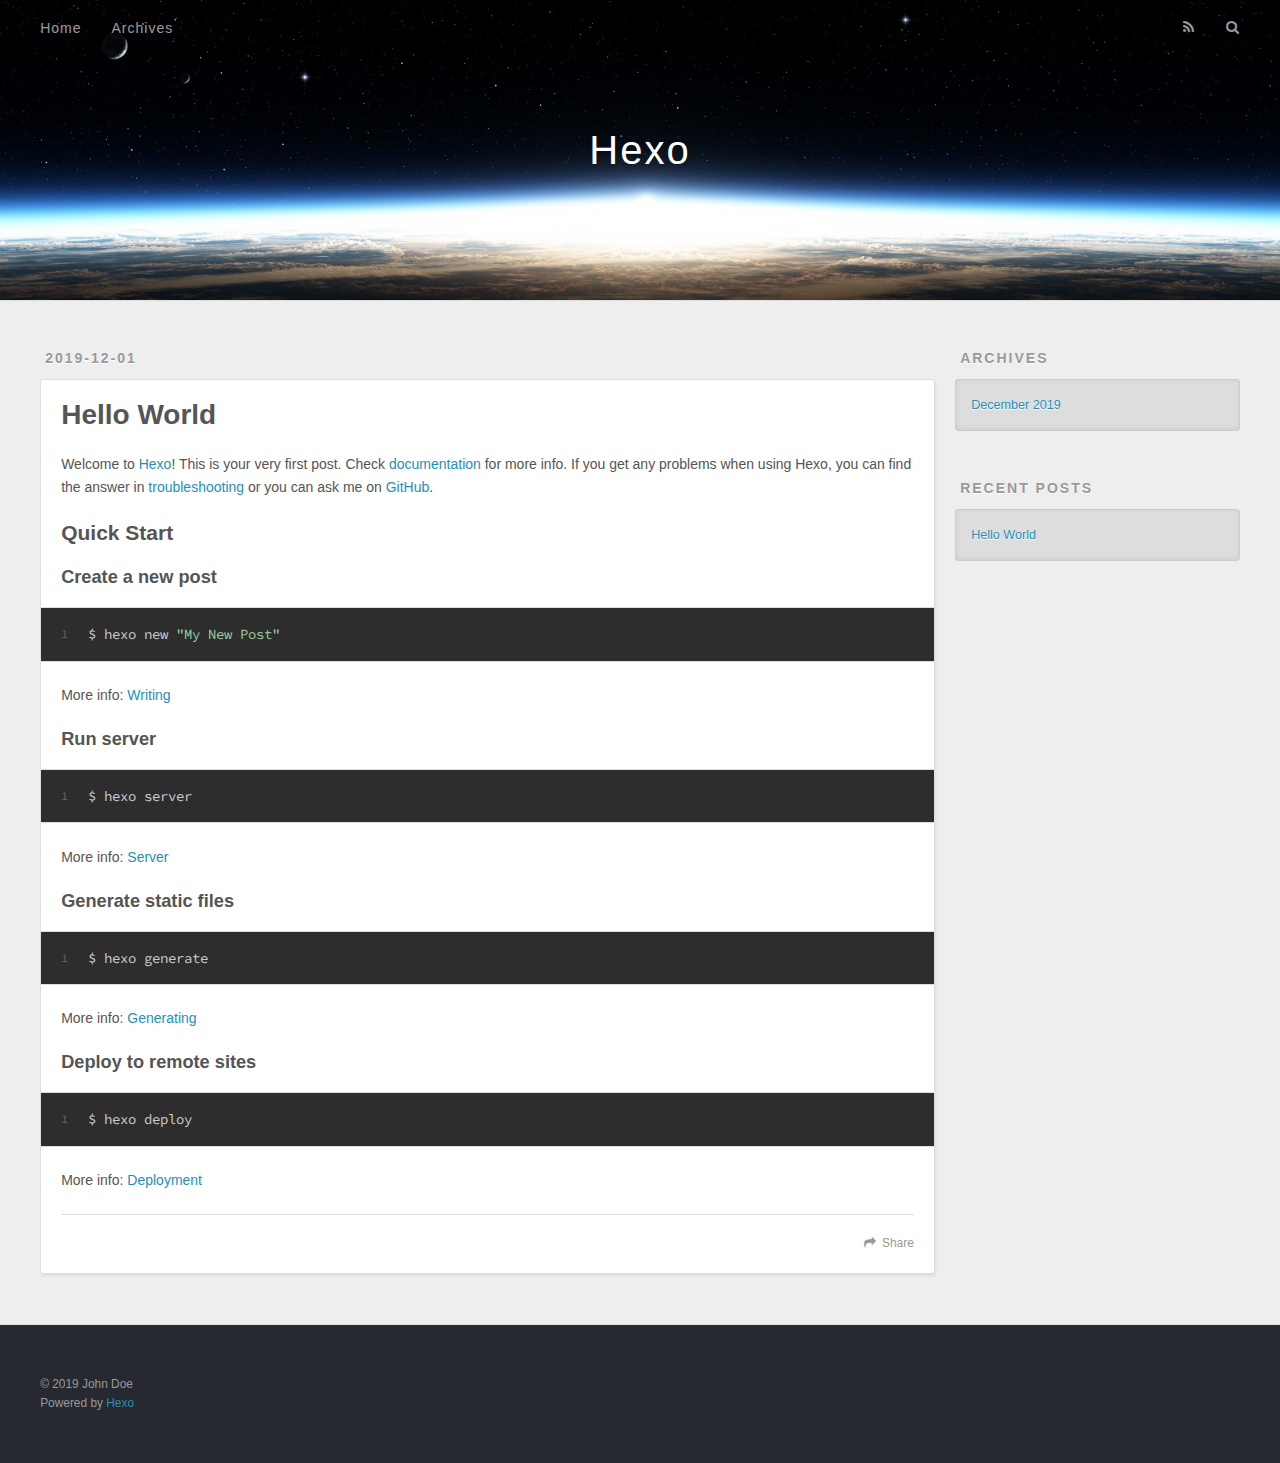
<file: index.html>
<!DOCTYPE html>
<html>
<head>
  <meta charset="utf-8">
  

  
  <title>Hexo</title>
  <meta name="viewport" content="width=device-width, initial-scale=1, maximum-scale=1">
  <meta property="og:type" content="website">
<meta property="og:title" content="Hexo">
<meta property="og:url" content="http:&#x2F;&#x2F;yoursite.com&#x2F;index.html">
<meta property="og:site_name" content="Hexo">
<meta property="og:locale" content="en">
<meta name="twitter:card" content="summary">
  
    <link rel="alternate" href="/atom.xml" title="Hexo" type="application/atom+xml">
  
  
    <link rel="icon" href="/favicon.png">
  
  
    <link href="//fonts.googleapis.com/css?family=Source+Code+Pro" rel="stylesheet" type="text/css">
  
  <link rel="stylesheet" href="/css/style.css">
</head>

<body>
  <div id="container">
    <div id="wrap">
      <header id="header">
  <div id="banner"></div>
  <div id="header-outer" class="outer">
    <div id="header-title" class="inner">
      <h1 id="logo-wrap">
        <a href="/" id="logo">Hexo</a>
      </h1>
      
    </div>
    <div id="header-inner" class="inner">
      <nav id="main-nav">
        <a id="main-nav-toggle" class="nav-icon"></a>
        
          <a class="main-nav-link" href="/">Home</a>
        
          <a class="main-nav-link" href="/archives">Archives</a>
        
      </nav>
      <nav id="sub-nav">
        
          <a id="nav-rss-link" class="nav-icon" href="/atom.xml" title="RSS Feed"></a>
        
        <a id="nav-search-btn" class="nav-icon" title="Search"></a>
      </nav>
      <div id="search-form-wrap">
        <form action="//google.com/search" method="get" accept-charset="UTF-8" class="search-form"><input type="search" name="q" class="search-form-input" placeholder="Search"><button type="submit" class="search-form-submit">&#xF002;</button><input type="hidden" name="sitesearch" value="http://yoursite.com"></form>
      </div>
    </div>
  </div>
</header>
      <div class="outer">
        <section id="main">
  
    <article id="post-hello-world" class="article article-type-post" itemscope itemprop="blogPost">
  <div class="article-meta">
    <a href="/2019/12/01/hello-world/" class="article-date">
  <time datetime="2019-11-30T19:12:04.851Z" itemprop="datePublished">2019-12-01</time>
</a>
    
  </div>
  <div class="article-inner">
    
    
      <header class="article-header">
        
  
    <h1 itemprop="name">
      <a class="article-title" href="/2019/12/01/hello-world/">Hello World</a>
    </h1>
  

      </header>
    
    <div class="article-entry" itemprop="articleBody">
      
        <p>Welcome to <a href="https://hexo.io/" target="_blank" rel="noopener">Hexo</a>! This is your very first post. Check <a href="https://hexo.io/docs/" target="_blank" rel="noopener">documentation</a> for more info. If you get any problems when using Hexo, you can find the answer in <a href="https://hexo.io/docs/troubleshooting.html" target="_blank" rel="noopener">troubleshooting</a> or you can ask me on <a href="https://github.com/hexojs/hexo/issues" target="_blank" rel="noopener">GitHub</a>.</p>
<h2 id="Quick-Start"><a href="#Quick-Start" class="headerlink" title="Quick Start"></a>Quick Start</h2><h3 id="Create-a-new-post"><a href="#Create-a-new-post" class="headerlink" title="Create a new post"></a>Create a new post</h3><figure class="highlight bash"><table><tr><td class="gutter"><pre><span class="line">1</span></pre></td><td class="code"><pre><span class="line">$ hexo new <span class="string">"My New Post"</span></span></pre></td></tr></table></figure>

<p>More info: <a href="https://hexo.io/docs/writing.html" target="_blank" rel="noopener">Writing</a></p>
<h3 id="Run-server"><a href="#Run-server" class="headerlink" title="Run server"></a>Run server</h3><figure class="highlight bash"><table><tr><td class="gutter"><pre><span class="line">1</span></pre></td><td class="code"><pre><span class="line">$ hexo server</span></pre></td></tr></table></figure>

<p>More info: <a href="https://hexo.io/docs/server.html" target="_blank" rel="noopener">Server</a></p>
<h3 id="Generate-static-files"><a href="#Generate-static-files" class="headerlink" title="Generate static files"></a>Generate static files</h3><figure class="highlight bash"><table><tr><td class="gutter"><pre><span class="line">1</span></pre></td><td class="code"><pre><span class="line">$ hexo generate</span></pre></td></tr></table></figure>

<p>More info: <a href="https://hexo.io/docs/generating.html" target="_blank" rel="noopener">Generating</a></p>
<h3 id="Deploy-to-remote-sites"><a href="#Deploy-to-remote-sites" class="headerlink" title="Deploy to remote sites"></a>Deploy to remote sites</h3><figure class="highlight bash"><table><tr><td class="gutter"><pre><span class="line">1</span></pre></td><td class="code"><pre><span class="line">$ hexo deploy</span></pre></td></tr></table></figure>

<p>More info: <a href="https://hexo.io/docs/one-command-deployment.html" target="_blank" rel="noopener">Deployment</a></p>

      
    </div>
    <footer class="article-footer">
      <a data-url="http://yoursite.com/2019/12/01/hello-world/" data-id="ck3lygqzv0000hku666o50pxn" class="article-share-link">Share</a>
      
      
    </footer>
  </div>
  
</article>


  


</section>
        
          <aside id="sidebar">
  
    

  
    

  
    
  
    
  <div class="widget-wrap">
    <h3 class="widget-title">Archives</h3>
    <div class="widget">
      <ul class="archive-list"><li class="archive-list-item"><a class="archive-list-link" href="/archives/2019/12/">December 2019</a></li></ul>
    </div>
  </div>


  
    
  <div class="widget-wrap">
    <h3 class="widget-title">Recent Posts</h3>
    <div class="widget">
      <ul>
        
          <li>
            <a href="/2019/12/01/hello-world/">Hello World</a>
          </li>
        
      </ul>
    </div>
  </div>

  
</aside>
        
      </div>
      <footer id="footer">
  
  <div class="outer">
    <div id="footer-info" class="inner">
      &copy; 2019 John Doe<br>
      Powered by <a href="http://hexo.io/" target="_blank">Hexo</a>
    </div>
  </div>
</footer>
    </div>
    <nav id="mobile-nav">
  
    <a href="/" class="mobile-nav-link">Home</a>
  
    <a href="/archives" class="mobile-nav-link">Archives</a>
  
</nav>
    

<script src="//ajax.googleapis.com/ajax/libs/jquery/2.0.3/jquery.min.js"></script>


  <link rel="stylesheet" href="/fancybox/jquery.fancybox.css">
  <script src="/fancybox/jquery.fancybox.pack.js"></script>


<script src="/js/script.js"></script>



  </div>
</body>
</html>
</file>
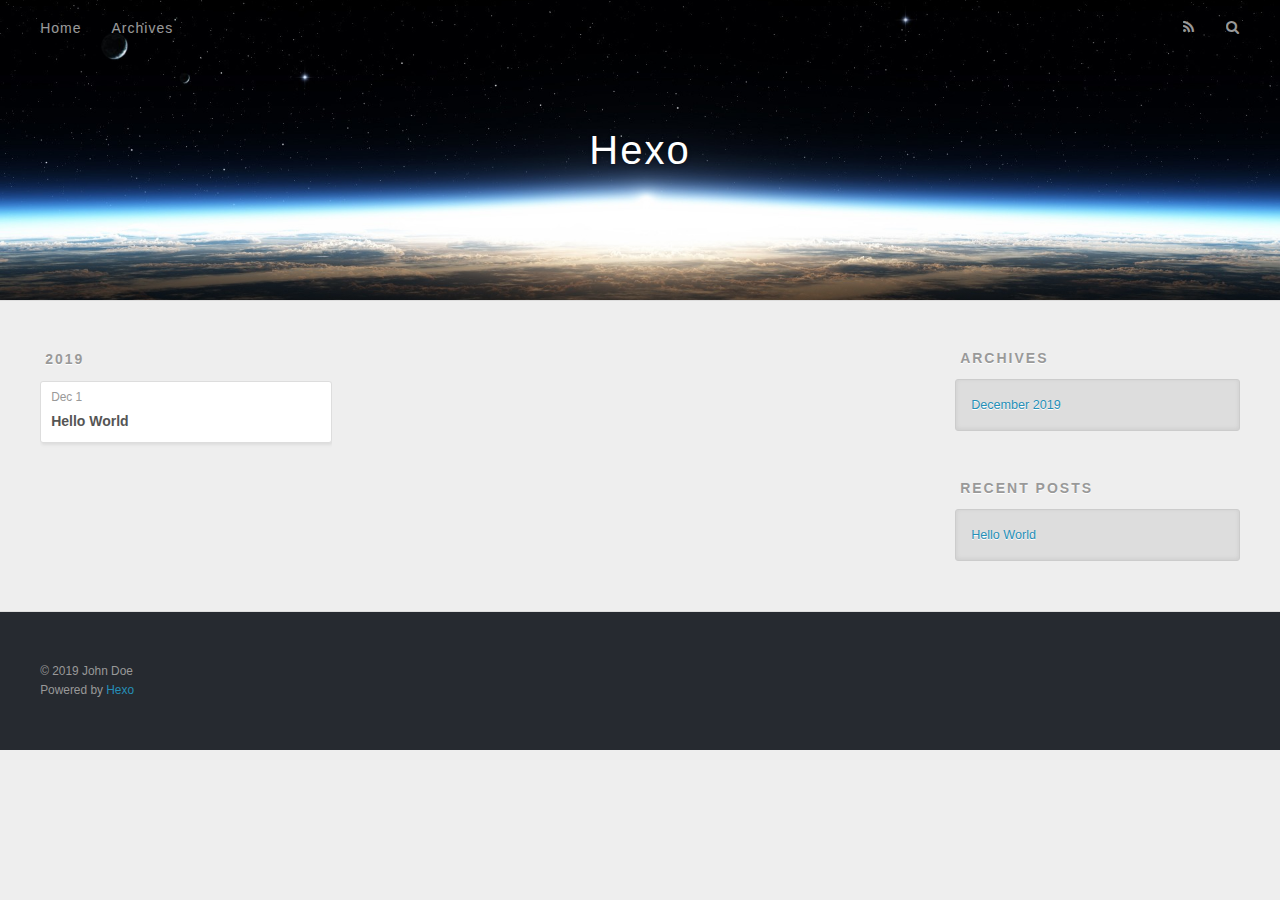
<file: archives/index.html>
<!DOCTYPE html>
<html>
<head>
  <meta charset="utf-8">
  

  
  <title>Archives | Hexo</title>
  <meta name="viewport" content="width=device-width, initial-scale=1, maximum-scale=1">
  <meta property="og:type" content="website">
<meta property="og:title" content="Hexo">
<meta property="og:url" content="http:&#x2F;&#x2F;yoursite.com&#x2F;archives&#x2F;index.html">
<meta property="og:site_name" content="Hexo">
<meta property="og:locale" content="en">
<meta name="twitter:card" content="summary">
  
    <link rel="alternate" href="/atom.xml" title="Hexo" type="application/atom+xml">
  
  
    <link rel="icon" href="/favicon.png">
  
  
    <link href="//fonts.googleapis.com/css?family=Source+Code+Pro" rel="stylesheet" type="text/css">
  
  <link rel="stylesheet" href="/css/style.css">
</head>

<body>
  <div id="container">
    <div id="wrap">
      <header id="header">
  <div id="banner"></div>
  <div id="header-outer" class="outer">
    <div id="header-title" class="inner">
      <h1 id="logo-wrap">
        <a href="/" id="logo">Hexo</a>
      </h1>
      
    </div>
    <div id="header-inner" class="inner">
      <nav id="main-nav">
        <a id="main-nav-toggle" class="nav-icon"></a>
        
          <a class="main-nav-link" href="/">Home</a>
        
          <a class="main-nav-link" href="/archives">Archives</a>
        
      </nav>
      <nav id="sub-nav">
        
          <a id="nav-rss-link" class="nav-icon" href="/atom.xml" title="RSS Feed"></a>
        
        <a id="nav-search-btn" class="nav-icon" title="Search"></a>
      </nav>
      <div id="search-form-wrap">
        <form action="//google.com/search" method="get" accept-charset="UTF-8" class="search-form"><input type="search" name="q" class="search-form-input" placeholder="Search"><button type="submit" class="search-form-submit">&#xF002;</button><input type="hidden" name="sitesearch" value="http://yoursite.com"></form>
      </div>
    </div>
  </div>
</header>
      <div class="outer">
        <section id="main">
  
  
    
    
      
      
      <section class="archives-wrap">
        <div class="archive-year-wrap">
          <a href="/archives/2019" class="archive-year">2019</a>
        </div>
        <div class="archives">
    
    <article class="archive-article archive-type-post">
  <div class="archive-article-inner">
    <header class="archive-article-header">
      <a href="/2019/12/01/hello-world/" class="archive-article-date">
  <time datetime="2019-11-30T19:12:04.851Z" itemprop="datePublished">Dec 1</time>
</a>
      
  
    <h1 itemprop="name">
      <a class="archive-article-title" href="/2019/12/01/hello-world/">Hello World</a>
    </h1>
  

    </header>
  </div>
</article>
  
  
    </div></section>
  


</section>
        
          <aside id="sidebar">
  
    

  
    

  
    
  
    
  <div class="widget-wrap">
    <h3 class="widget-title">Archives</h3>
    <div class="widget">
      <ul class="archive-list"><li class="archive-list-item"><a class="archive-list-link" href="/archives/2019/12/">December 2019</a></li></ul>
    </div>
  </div>


  
    
  <div class="widget-wrap">
    <h3 class="widget-title">Recent Posts</h3>
    <div class="widget">
      <ul>
        
          <li>
            <a href="/2019/12/01/hello-world/">Hello World</a>
          </li>
        
      </ul>
    </div>
  </div>

  
</aside>
        
      </div>
      <footer id="footer">
  
  <div class="outer">
    <div id="footer-info" class="inner">
      &copy; 2019 John Doe<br>
      Powered by <a href="http://hexo.io/" target="_blank">Hexo</a>
    </div>
  </div>
</footer>
    </div>
    <nav id="mobile-nav">
  
    <a href="/" class="mobile-nav-link">Home</a>
  
    <a href="/archives" class="mobile-nav-link">Archives</a>
  
</nav>
    

<script src="//ajax.googleapis.com/ajax/libs/jquery/2.0.3/jquery.min.js"></script>


  <link rel="stylesheet" href="/fancybox/jquery.fancybox.css">
  <script src="/fancybox/jquery.fancybox.pack.js"></script>


<script src="/js/script.js"></script>



  </div>
</body>
</html>
</file>
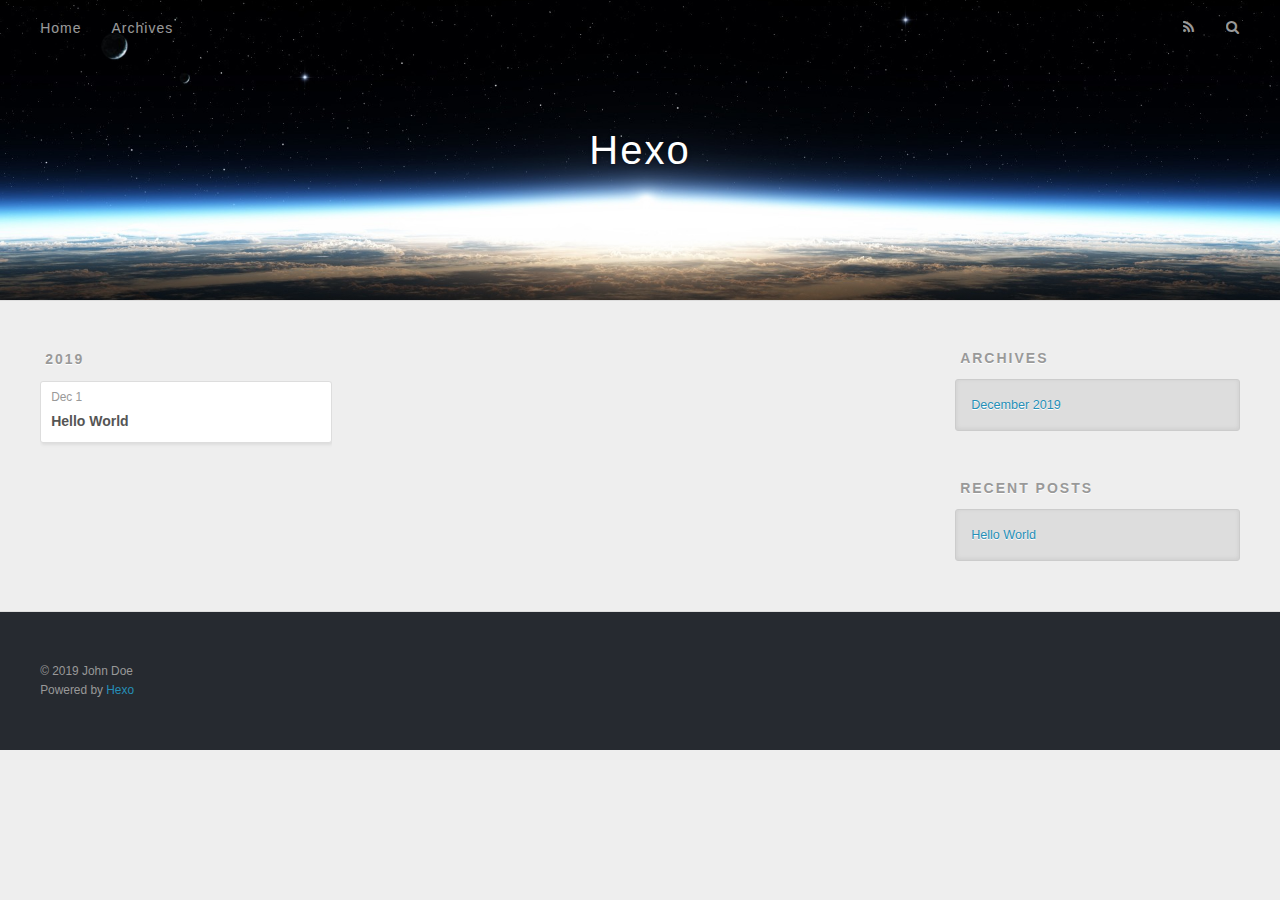
<file: archives/2019/index.html>
<!DOCTYPE html>
<html>
<head>
  <meta charset="utf-8">
  

  
  <title>Archives: 2019 | Hexo</title>
  <meta name="viewport" content="width=device-width, initial-scale=1, maximum-scale=1">
  <meta property="og:type" content="website">
<meta property="og:title" content="Hexo">
<meta property="og:url" content="http:&#x2F;&#x2F;yoursite.com&#x2F;archives&#x2F;2019&#x2F;index.html">
<meta property="og:site_name" content="Hexo">
<meta property="og:locale" content="en">
<meta name="twitter:card" content="summary">
  
    <link rel="alternate" href="/atom.xml" title="Hexo" type="application/atom+xml">
  
  
    <link rel="icon" href="/favicon.png">
  
  
    <link href="//fonts.googleapis.com/css?family=Source+Code+Pro" rel="stylesheet" type="text/css">
  
  <link rel="stylesheet" href="/css/style.css">
</head>

<body>
  <div id="container">
    <div id="wrap">
      <header id="header">
  <div id="banner"></div>
  <div id="header-outer" class="outer">
    <div id="header-title" class="inner">
      <h1 id="logo-wrap">
        <a href="/" id="logo">Hexo</a>
      </h1>
      
    </div>
    <div id="header-inner" class="inner">
      <nav id="main-nav">
        <a id="main-nav-toggle" class="nav-icon"></a>
        
          <a class="main-nav-link" href="/">Home</a>
        
          <a class="main-nav-link" href="/archives">Archives</a>
        
      </nav>
      <nav id="sub-nav">
        
          <a id="nav-rss-link" class="nav-icon" href="/atom.xml" title="RSS Feed"></a>
        
        <a id="nav-search-btn" class="nav-icon" title="Search"></a>
      </nav>
      <div id="search-form-wrap">
        <form action="//google.com/search" method="get" accept-charset="UTF-8" class="search-form"><input type="search" name="q" class="search-form-input" placeholder="Search"><button type="submit" class="search-form-submit">&#xF002;</button><input type="hidden" name="sitesearch" value="http://yoursite.com"></form>
      </div>
    </div>
  </div>
</header>
      <div class="outer">
        <section id="main">
  
  
    
    
      
      
      <section class="archives-wrap">
        <div class="archive-year-wrap">
          <a href="/archives/2019" class="archive-year">2019</a>
        </div>
        <div class="archives">
    
    <article class="archive-article archive-type-post">
  <div class="archive-article-inner">
    <header class="archive-article-header">
      <a href="/2019/12/01/hello-world/" class="archive-article-date">
  <time datetime="2019-11-30T19:12:04.851Z" itemprop="datePublished">Dec 1</time>
</a>
      
  
    <h1 itemprop="name">
      <a class="archive-article-title" href="/2019/12/01/hello-world/">Hello World</a>
    </h1>
  

    </header>
  </div>
</article>
  
  
    </div></section>
  


</section>
        
          <aside id="sidebar">
  
    

  
    

  
    
  
    
  <div class="widget-wrap">
    <h3 class="widget-title">Archives</h3>
    <div class="widget">
      <ul class="archive-list"><li class="archive-list-item"><a class="archive-list-link" href="/archives/2019/12/">December 2019</a></li></ul>
    </div>
  </div>


  
    
  <div class="widget-wrap">
    <h3 class="widget-title">Recent Posts</h3>
    <div class="widget">
      <ul>
        
          <li>
            <a href="/2019/12/01/hello-world/">Hello World</a>
          </li>
        
      </ul>
    </div>
  </div>

  
</aside>
        
      </div>
      <footer id="footer">
  
  <div class="outer">
    <div id="footer-info" class="inner">
      &copy; 2019 John Doe<br>
      Powered by <a href="http://hexo.io/" target="_blank">Hexo</a>
    </div>
  </div>
</footer>
    </div>
    <nav id="mobile-nav">
  
    <a href="/" class="mobile-nav-link">Home</a>
  
    <a href="/archives" class="mobile-nav-link">Archives</a>
  
</nav>
    

<script src="//ajax.googleapis.com/ajax/libs/jquery/2.0.3/jquery.min.js"></script>


  <link rel="stylesheet" href="/fancybox/jquery.fancybox.css">
  <script src="/fancybox/jquery.fancybox.pack.js"></script>


<script src="/js/script.js"></script>



  </div>
</body>
</html>
</file>
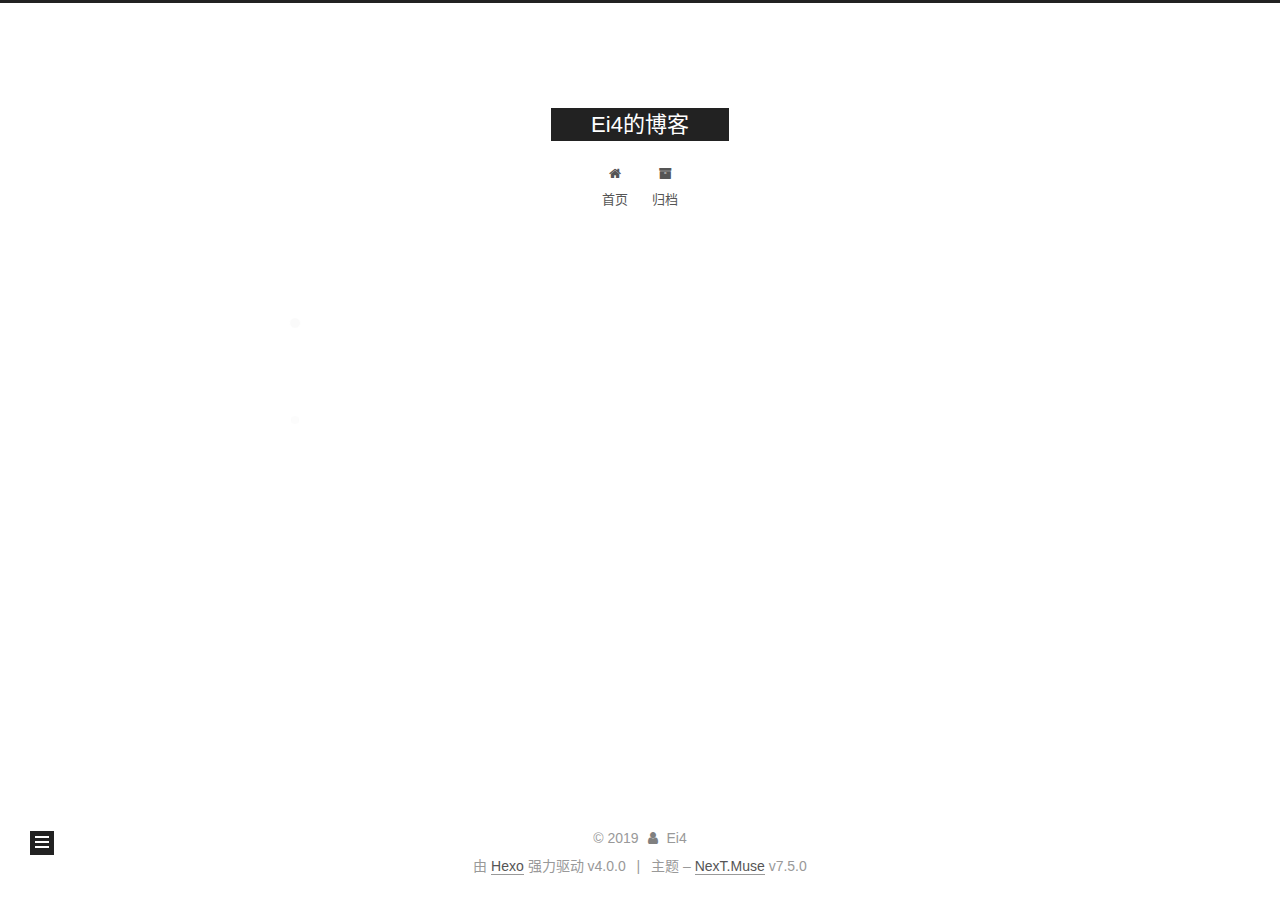
<file: categories/学无止境/index.html>
<!DOCTYPE html>
<html lang="zh-CN">
<head>
  <meta charset="UTF-8">
<meta name="viewport" content="width=device-width, initial-scale=1, maximum-scale=2">
<meta name="theme-color" content="#222">
<meta name="generator" content="Hexo 4.0.0">
  <link rel="apple-touch-icon" sizes="180x180" href="/images/apple-touch-icon-next.png">
  <link rel="icon" type="image/png" sizes="32x32" href="/images/favicon-32x32-next.png">
  <link rel="icon" type="image/png" sizes="16x16" href="/images/favicon-16x16-next.png">
  <link rel="mask-icon" href="/images/logo.svg" color="#222">

<link rel="stylesheet" href="/css/main.css">


<link rel="stylesheet" href="/lib/font-awesome/css/font-awesome.min.css">


<script id="hexo-configurations">
  var NexT = window.NexT || {};
  var CONFIG = {
    hostname: new URL('https://www.ei4.cn').hostname,
    root: '/',
    scheme: 'Muse',
    version: '7.5.0',
    exturl: false,
    sidebar: {"position":"left","display":"post","offset":12,"onmobile":false},
    copycode: {"enable":false,"show_result":false,"style":null},
    back2top: {"enable":true,"sidebar":false,"scrollpercent":false},
    bookmark: {"enable":false,"color":"#222","save":"auto"},
    fancybox: false,
    mediumzoom: false,
    lazyload: false,
    pangu: false,
    algolia: {
      appID: '',
      apiKey: '',
      indexName: '',
      hits: {"per_page":10},
      labels: {"input_placeholder":"Search for Posts","hits_empty":"We didn't find any results for the search: ${query}","hits_stats":"${hits} results found in ${time} ms"}
    },
    localsearch: {"enable":false,"trigger":"auto","top_n_per_article":1,"unescape":false,"preload":false},
    path: '',
    motion: {"enable":true,"async":false,"transition":{"post_block":"fadeIn","post_header":"slideDownIn","post_body":"slideDownIn","coll_header":"slideLeftIn","sidebar":"slideUpIn"}},
    sidebarPadding: 40
  };
</script>

  <meta name="description" content="Ei4的博客">
<meta name="keywords" content="Ei4的博客,www.ei4.cn">
<meta property="og:type" content="website">
<meta property="og:title" content="Ei4的博客">
<meta property="og:url" content="https:&#x2F;&#x2F;www.ei4.cn&#x2F;categories&#x2F;%E5%AD%A6%E6%97%A0%E6%AD%A2%E5%A2%83&#x2F;index.html">
<meta property="og:site_name" content="Ei4的博客">
<meta property="og:description" content="Ei4的博客">
<meta property="og:locale" content="zh-CN">
<meta name="twitter:card" content="summary">

<link rel="canonical" href="https://www.ei4.cn/categories/%E5%AD%A6%E6%97%A0%E6%AD%A2%E5%A2%83/">


<script id="page-configurations">
  // https://hexo.io/docs/variables.html
  CONFIG.page = {
    sidebar: "",
    isHome: false,
    isPost: false,
    isPage: false,
    isArchive: false
  };
</script>

  <title>分类: 学无止境 | Ei4的博客</title>
  






  <noscript>
  <style>
  .use-motion .brand,
  .use-motion .menu-item,
  .sidebar-inner,
  .use-motion .post-block,
  .use-motion .pagination,
  .use-motion .comments,
  .use-motion .post-header,
  .use-motion .post-body,
  .use-motion .collection-header { opacity: initial; }

  .use-motion .site-title,
  .use-motion .site-subtitle {
    opacity: initial;
    top: initial;
  }

  .use-motion .logo-line-before i { left: initial; }
  .use-motion .logo-line-after i { right: initial; }
  </style>
</noscript>

</head>

<body itemscope itemtype="http://schema.org/WebPage">
  <div class="container use-motion">
    <div class="headband"></div>

    <header class="header" itemscope itemtype="http://schema.org/WPHeader">
      <div class="header-inner"><div class="site-brand-container">
  <div class="site-meta">

    <div>
      <a href="/" class="brand" rel="start">
        <span class="logo-line-before"><i></i></span>
        <span class="site-title">Ei4的博客</span>
        <span class="logo-line-after"><i></i></span>
      </a>
    </div>
  </div>

  <div class="site-nav-toggle">
    <div class="toggle" aria-label="切换导航栏">
      <span class="toggle-line toggle-line-first"></span>
      <span class="toggle-line toggle-line-middle"></span>
      <span class="toggle-line toggle-line-last"></span>
    </div>
  </div>
</div>


<nav class="site-nav">
  
  <ul id="menu" class="menu">
        <li class="menu-item menu-item-home">

    <a href="/" rel="section"><i class="fa fa-fw fa-home"></i>首页</a>

  </li>
        <li class="menu-item menu-item-archives">

    <a href="/archives/" rel="section"><i class="fa fa-fw fa-archive"></i>归档</a>

  </li>
  </ul>

</nav>
</div>
    </header>

    
  <div class="back-to-top">
    <i class="fa fa-arrow-up"></i>
    <span>0%</span>
  </div>


    <main class="main">
      <div class="main-inner">
        <div class="content-wrap">
          

          <div class="content">
            

  
  
  
  <div class="post-block">
    <div class="posts-collapse">
      <div class="collection-title">
        <h1 class="collection-header">学无止境
          <small>分类</small>
        </h1>
      </div>

      
    <div class="collection-year">
      <h1 class="collection-header">2019</h1>
    </div>

  <article itemscope itemtype="http://schema.org/Article">
    <header class="post-header">

      <div class="post-meta">
        <time itemprop="dateCreated"
              datetime="2019-12-02T08:06:00+08:00"
              content="2019-12-02">
          12-02
        </time>
      </div>

      <h2 class="post-title">
          <a class="post-title-link" href="/2019/12/02/Node-js-Chrome%E8%B0%83%E8%AF%95js%E6%96%87%E4%BB%B6/" itemprop="url">
            <span itemprop="name">Node.js&Chrome调试js文件</span>
          </a>
      </h2>

    </header>
  </article>

    </div>
  </div>
  
  
  

  



          </div>
          

        </div>
          
  
  <div class="toggle sidebar-toggle">
    <span class="toggle-line toggle-line-first"></span>
    <span class="toggle-line toggle-line-middle"></span>
    <span class="toggle-line toggle-line-last"></span>
  </div>

  <aside class="sidebar">
    <div class="sidebar-inner">

      <ul class="sidebar-nav motion-element">
        <li class="sidebar-nav-toc">
          文章目录
        </li>
        <li class="sidebar-nav-overview">
          站点概览
        </li>
      </ul>

      <!--noindex-->
      <div class="post-toc-wrap sidebar-panel">
      </div>
      <!--/noindex-->

      <div class="site-overview-wrap sidebar-panel">
        <div class="site-author motion-element" itemprop="author" itemscope itemtype="http://schema.org/Person">
  <p class="site-author-name" itemprop="name">Ei4</p>
  <div class="site-description" itemprop="description">Ei4的博客</div>
</div>
<div class="site-state-wrap motion-element">
  <nav class="site-state">
      <div class="site-state-item site-state-posts">
          <a href="/archives/">
        
          <span class="site-state-item-count">2</span>
          <span class="site-state-item-name">日志</span>
        </a>
      </div>
      <div class="site-state-item site-state-categories">
        <span class="site-state-item-count">1</span>
        <span class="site-state-item-name">分类</span>
      </div>
      <div class="site-state-item site-state-tags">
        <span class="site-state-item-count">2</span>
        <span class="site-state-item-name">标签</span>
      </div>
  </nav>
</div>



      </div>

    </div>
  </aside>
  <div id="sidebar-dimmer"></div>


      </div>
    </main>

    <footer class="footer">
      <div class="footer-inner">
        

<div class="copyright">
  
  &copy; 
  <span itemprop="copyrightYear">2019</span>
  <span class="with-love">
    <i class="fa fa-user"></i>
  </span>
  <span class="author" itemprop="copyrightHolder">Ei4</span>
</div>
  <div class="powered-by">由 <a href="https://hexo.io/" class="theme-link" rel="noopener" target="_blank">Hexo</a> 强力驱动 v4.0.0
  </div>
  <span class="post-meta-divider">|</span>
  <div class="theme-info">主题 – <a href="https://muse.theme-next.org/" class="theme-link" rel="noopener" target="_blank">NexT.Muse</a> v7.5.0
  </div>

        








        
      </div>
    </footer>
  </div>

  
  <script src="/lib/anime.min.js"></script>
  <script src="/lib/velocity/velocity.min.js"></script>
  <script src="/lib/velocity/velocity.ui.min.js"></script>
<script src="/js/utils.js"></script><script src="/js/motion.js"></script>
<script src="/js/schemes/muse.js"></script>
<script src="/js/next-boot.js"></script>



  
















  

  

</body>
</html>
</file>
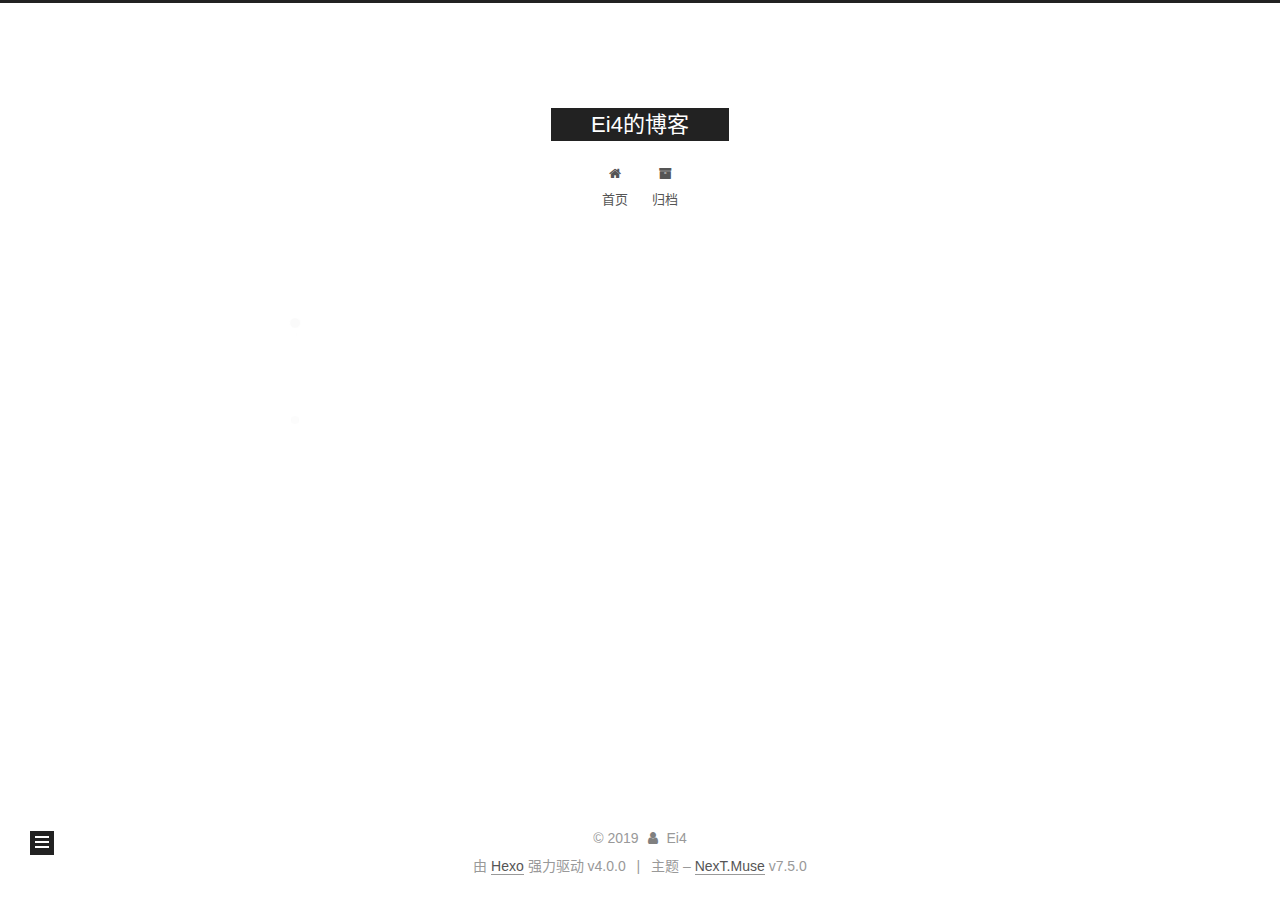
<file: tags/js/index.html>
<!DOCTYPE html>
<html lang="zh-CN">
<head>
  <meta charset="UTF-8">
<meta name="viewport" content="width=device-width, initial-scale=1, maximum-scale=2">
<meta name="theme-color" content="#222">
<meta name="generator" content="Hexo 4.0.0">
  <link rel="apple-touch-icon" sizes="180x180" href="/images/apple-touch-icon-next.png">
  <link rel="icon" type="image/png" sizes="32x32" href="/images/favicon-32x32-next.png">
  <link rel="icon" type="image/png" sizes="16x16" href="/images/favicon-16x16-next.png">
  <link rel="mask-icon" href="/images/logo.svg" color="#222">

<link rel="stylesheet" href="/css/main.css">


<link rel="stylesheet" href="/lib/font-awesome/css/font-awesome.min.css">


<script id="hexo-configurations">
  var NexT = window.NexT || {};
  var CONFIG = {
    hostname: new URL('https://www.ei4.cn').hostname,
    root: '/',
    scheme: 'Muse',
    version: '7.5.0',
    exturl: false,
    sidebar: {"position":"left","display":"post","offset":12,"onmobile":false},
    copycode: {"enable":false,"show_result":false,"style":null},
    back2top: {"enable":true,"sidebar":false,"scrollpercent":false},
    bookmark: {"enable":false,"color":"#222","save":"auto"},
    fancybox: false,
    mediumzoom: false,
    lazyload: false,
    pangu: false,
    algolia: {
      appID: '',
      apiKey: '',
      indexName: '',
      hits: {"per_page":10},
      labels: {"input_placeholder":"Search for Posts","hits_empty":"We didn't find any results for the search: ${query}","hits_stats":"${hits} results found in ${time} ms"}
    },
    localsearch: {"enable":false,"trigger":"auto","top_n_per_article":1,"unescape":false,"preload":false},
    path: '',
    motion: {"enable":true,"async":false,"transition":{"post_block":"fadeIn","post_header":"slideDownIn","post_body":"slideDownIn","coll_header":"slideLeftIn","sidebar":"slideUpIn"}},
    sidebarPadding: 40
  };
</script>

  <meta name="description" content="Ei4的博客">
<meta name="keywords" content="Ei4的博客,www.ei4.cn">
<meta property="og:type" content="website">
<meta property="og:title" content="Ei4的博客">
<meta property="og:url" content="https:&#x2F;&#x2F;www.ei4.cn&#x2F;tags&#x2F;js&#x2F;index.html">
<meta property="og:site_name" content="Ei4的博客">
<meta property="og:description" content="Ei4的博客">
<meta property="og:locale" content="zh-CN">
<meta name="twitter:card" content="summary">

<link rel="canonical" href="https://www.ei4.cn/tags/js/">


<script id="page-configurations">
  // https://hexo.io/docs/variables.html
  CONFIG.page = {
    sidebar: "",
    isHome: false,
    isPost: false,
    isPage: false,
    isArchive: false
  };
</script>

  <title>标签: js | Ei4的博客</title>
  






  <noscript>
  <style>
  .use-motion .brand,
  .use-motion .menu-item,
  .sidebar-inner,
  .use-motion .post-block,
  .use-motion .pagination,
  .use-motion .comments,
  .use-motion .post-header,
  .use-motion .post-body,
  .use-motion .collection-header { opacity: initial; }

  .use-motion .site-title,
  .use-motion .site-subtitle {
    opacity: initial;
    top: initial;
  }

  .use-motion .logo-line-before i { left: initial; }
  .use-motion .logo-line-after i { right: initial; }
  </style>
</noscript>

</head>

<body itemscope itemtype="http://schema.org/WebPage">
  <div class="container use-motion">
    <div class="headband"></div>

    <header class="header" itemscope itemtype="http://schema.org/WPHeader">
      <div class="header-inner"><div class="site-brand-container">
  <div class="site-meta">

    <div>
      <a href="/" class="brand" rel="start">
        <span class="logo-line-before"><i></i></span>
        <span class="site-title">Ei4的博客</span>
        <span class="logo-line-after"><i></i></span>
      </a>
    </div>
  </div>

  <div class="site-nav-toggle">
    <div class="toggle" aria-label="切换导航栏">
      <span class="toggle-line toggle-line-first"></span>
      <span class="toggle-line toggle-line-middle"></span>
      <span class="toggle-line toggle-line-last"></span>
    </div>
  </div>
</div>


<nav class="site-nav">
  
  <ul id="menu" class="menu">
        <li class="menu-item menu-item-home">

    <a href="/" rel="section"><i class="fa fa-fw fa-home"></i>首页</a>

  </li>
        <li class="menu-item menu-item-archives">

    <a href="/archives/" rel="section"><i class="fa fa-fw fa-archive"></i>归档</a>

  </li>
  </ul>

</nav>
</div>
    </header>

    
  <div class="back-to-top">
    <i class="fa fa-arrow-up"></i>
    <span>0%</span>
  </div>


    <main class="main">
      <div class="main-inner">
        <div class="content-wrap">
          

          <div class="content">
            

  
  
  
  <div class="post-block">
    <div class="posts-collapse">
      <div class="collection-title">
        <h1 class="collection-header">js
          <small>标签</small>
        </h1>
      </div>

      
    <div class="collection-year">
      <h1 class="collection-header">2019</h1>
    </div>

  <article itemscope itemtype="http://schema.org/Article">
    <header class="post-header">

      <div class="post-meta">
        <time itemprop="dateCreated"
              datetime="2019-12-02T08:06:00+08:00"
              content="2019-12-02">
          12-02
        </time>
      </div>

      <h2 class="post-title">
          <a class="post-title-link" href="/2019/12/02/Node-js-Chrome%E8%B0%83%E8%AF%95js%E6%96%87%E4%BB%B6/" itemprop="url">
            <span itemprop="name">Node.js&Chrome调试js文件</span>
          </a>
      </h2>

    </header>
  </article>

    </div>
  </div>
  
  
  

  



          </div>
          

        </div>
          
  
  <div class="toggle sidebar-toggle">
    <span class="toggle-line toggle-line-first"></span>
    <span class="toggle-line toggle-line-middle"></span>
    <span class="toggle-line toggle-line-last"></span>
  </div>

  <aside class="sidebar">
    <div class="sidebar-inner">

      <ul class="sidebar-nav motion-element">
        <li class="sidebar-nav-toc">
          文章目录
        </li>
        <li class="sidebar-nav-overview">
          站点概览
        </li>
      </ul>

      <!--noindex-->
      <div class="post-toc-wrap sidebar-panel">
      </div>
      <!--/noindex-->

      <div class="site-overview-wrap sidebar-panel">
        <div class="site-author motion-element" itemprop="author" itemscope itemtype="http://schema.org/Person">
  <p class="site-author-name" itemprop="name">Ei4</p>
  <div class="site-description" itemprop="description">Ei4的博客</div>
</div>
<div class="site-state-wrap motion-element">
  <nav class="site-state">
      <div class="site-state-item site-state-posts">
          <a href="/archives/">
        
          <span class="site-state-item-count">2</span>
          <span class="site-state-item-name">日志</span>
        </a>
      </div>
      <div class="site-state-item site-state-categories">
        <span class="site-state-item-count">1</span>
        <span class="site-state-item-name">分类</span>
      </div>
      <div class="site-state-item site-state-tags">
        <span class="site-state-item-count">2</span>
        <span class="site-state-item-name">标签</span>
      </div>
  </nav>
</div>



      </div>

    </div>
  </aside>
  <div id="sidebar-dimmer"></div>


      </div>
    </main>

    <footer class="footer">
      <div class="footer-inner">
        

<div class="copyright">
  
  &copy; 
  <span itemprop="copyrightYear">2019</span>
  <span class="with-love">
    <i class="fa fa-user"></i>
  </span>
  <span class="author" itemprop="copyrightHolder">Ei4</span>
</div>
  <div class="powered-by">由 <a href="https://hexo.io/" class="theme-link" rel="noopener" target="_blank">Hexo</a> 强力驱动 v4.0.0
  </div>
  <span class="post-meta-divider">|</span>
  <div class="theme-info">主题 – <a href="https://muse.theme-next.org/" class="theme-link" rel="noopener" target="_blank">NexT.Muse</a> v7.5.0
  </div>

        








        
      </div>
    </footer>
  </div>

  
  <script src="/lib/anime.min.js"></script>
  <script src="/lib/velocity/velocity.min.js"></script>
  <script src="/lib/velocity/velocity.ui.min.js"></script>
<script src="/js/utils.js"></script><script src="/js/motion.js"></script>
<script src="/js/schemes/muse.js"></script>
<script src="/js/next-boot.js"></script>



  
















  

  

</body>
</html>
</file>
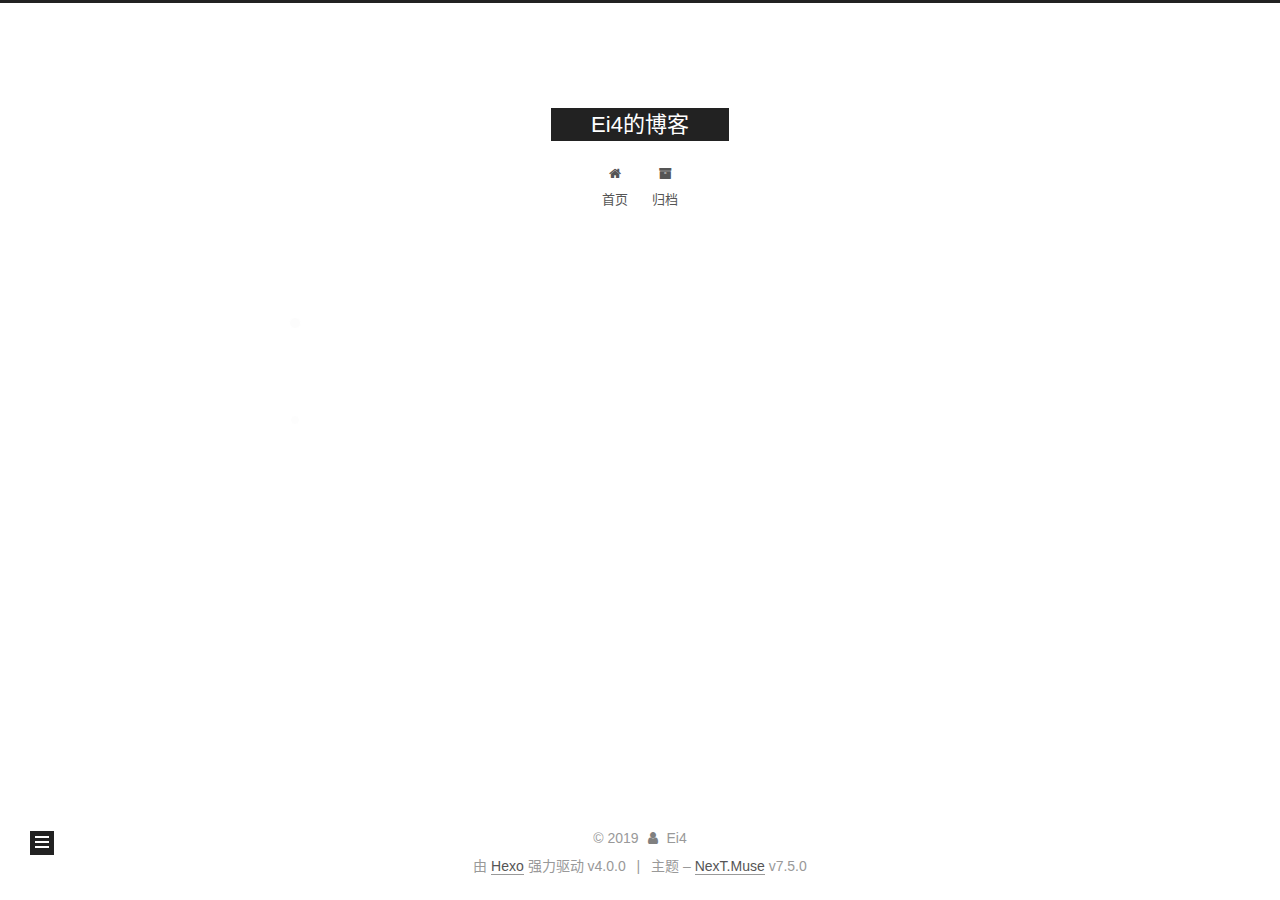
<file: tags/node/index.html>
<!DOCTYPE html>
<html lang="zh-CN">
<head>
  <meta charset="UTF-8">
<meta name="viewport" content="width=device-width, initial-scale=1, maximum-scale=2">
<meta name="theme-color" content="#222">
<meta name="generator" content="Hexo 4.0.0">
  <link rel="apple-touch-icon" sizes="180x180" href="/images/apple-touch-icon-next.png">
  <link rel="icon" type="image/png" sizes="32x32" href="/images/favicon-32x32-next.png">
  <link rel="icon" type="image/png" sizes="16x16" href="/images/favicon-16x16-next.png">
  <link rel="mask-icon" href="/images/logo.svg" color="#222">

<link rel="stylesheet" href="/css/main.css">


<link rel="stylesheet" href="/lib/font-awesome/css/font-awesome.min.css">


<script id="hexo-configurations">
  var NexT = window.NexT || {};
  var CONFIG = {
    hostname: new URL('https://www.ei4.cn').hostname,
    root: '/',
    scheme: 'Muse',
    version: '7.5.0',
    exturl: false,
    sidebar: {"position":"left","display":"post","offset":12,"onmobile":false},
    copycode: {"enable":false,"show_result":false,"style":null},
    back2top: {"enable":true,"sidebar":false,"scrollpercent":false},
    bookmark: {"enable":false,"color":"#222","save":"auto"},
    fancybox: false,
    mediumzoom: false,
    lazyload: false,
    pangu: false,
    algolia: {
      appID: '',
      apiKey: '',
      indexName: '',
      hits: {"per_page":10},
      labels: {"input_placeholder":"Search for Posts","hits_empty":"We didn't find any results for the search: ${query}","hits_stats":"${hits} results found in ${time} ms"}
    },
    localsearch: {"enable":false,"trigger":"auto","top_n_per_article":1,"unescape":false,"preload":false},
    path: '',
    motion: {"enable":true,"async":false,"transition":{"post_block":"fadeIn","post_header":"slideDownIn","post_body":"slideDownIn","coll_header":"slideLeftIn","sidebar":"slideUpIn"}},
    sidebarPadding: 40
  };
</script>

  <meta name="description" content="Ei4的博客">
<meta name="keywords" content="Ei4的博客,www.ei4.cn">
<meta property="og:type" content="website">
<meta property="og:title" content="Ei4的博客">
<meta property="og:url" content="https:&#x2F;&#x2F;www.ei4.cn&#x2F;tags&#x2F;node&#x2F;index.html">
<meta property="og:site_name" content="Ei4的博客">
<meta property="og:description" content="Ei4的博客">
<meta property="og:locale" content="zh-CN">
<meta name="twitter:card" content="summary">

<link rel="canonical" href="https://www.ei4.cn/tags/node/">


<script id="page-configurations">
  // https://hexo.io/docs/variables.html
  CONFIG.page = {
    sidebar: "",
    isHome: false,
    isPost: false,
    isPage: false,
    isArchive: false
  };
</script>

  <title>标签: node | Ei4的博客</title>
  






  <noscript>
  <style>
  .use-motion .brand,
  .use-motion .menu-item,
  .sidebar-inner,
  .use-motion .post-block,
  .use-motion .pagination,
  .use-motion .comments,
  .use-motion .post-header,
  .use-motion .post-body,
  .use-motion .collection-header { opacity: initial; }

  .use-motion .site-title,
  .use-motion .site-subtitle {
    opacity: initial;
    top: initial;
  }

  .use-motion .logo-line-before i { left: initial; }
  .use-motion .logo-line-after i { right: initial; }
  </style>
</noscript>

</head>

<body itemscope itemtype="http://schema.org/WebPage">
  <div class="container use-motion">
    <div class="headband"></div>

    <header class="header" itemscope itemtype="http://schema.org/WPHeader">
      <div class="header-inner"><div class="site-brand-container">
  <div class="site-meta">

    <div>
      <a href="/" class="brand" rel="start">
        <span class="logo-line-before"><i></i></span>
        <span class="site-title">Ei4的博客</span>
        <span class="logo-line-after"><i></i></span>
      </a>
    </div>
  </div>

  <div class="site-nav-toggle">
    <div class="toggle" aria-label="切换导航栏">
      <span class="toggle-line toggle-line-first"></span>
      <span class="toggle-line toggle-line-middle"></span>
      <span class="toggle-line toggle-line-last"></span>
    </div>
  </div>
</div>


<nav class="site-nav">
  
  <ul id="menu" class="menu">
        <li class="menu-item menu-item-home">

    <a href="/" rel="section"><i class="fa fa-fw fa-home"></i>首页</a>

  </li>
        <li class="menu-item menu-item-archives">

    <a href="/archives/" rel="section"><i class="fa fa-fw fa-archive"></i>归档</a>

  </li>
  </ul>

</nav>
</div>
    </header>

    
  <div class="back-to-top">
    <i class="fa fa-arrow-up"></i>
    <span>0%</span>
  </div>


    <main class="main">
      <div class="main-inner">
        <div class="content-wrap">
          

          <div class="content">
            

  
  
  
  <div class="post-block">
    <div class="posts-collapse">
      <div class="collection-title">
        <h1 class="collection-header">node
          <small>标签</small>
        </h1>
      </div>

      
    <div class="collection-year">
      <h1 class="collection-header">2019</h1>
    </div>

  <article itemscope itemtype="http://schema.org/Article">
    <header class="post-header">

      <div class="post-meta">
        <time itemprop="dateCreated"
              datetime="2019-12-02T08:06:00+08:00"
              content="2019-12-02">
          12-02
        </time>
      </div>

      <h2 class="post-title">
          <a class="post-title-link" href="/2019/12/02/Node-js-Chrome%E8%B0%83%E8%AF%95js%E6%96%87%E4%BB%B6/" itemprop="url">
            <span itemprop="name">Node.js&Chrome调试js文件</span>
          </a>
      </h2>

    </header>
  </article>

    </div>
  </div>
  
  
  

  



          </div>
          

        </div>
          
  
  <div class="toggle sidebar-toggle">
    <span class="toggle-line toggle-line-first"></span>
    <span class="toggle-line toggle-line-middle"></span>
    <span class="toggle-line toggle-line-last"></span>
  </div>

  <aside class="sidebar">
    <div class="sidebar-inner">

      <ul class="sidebar-nav motion-element">
        <li class="sidebar-nav-toc">
          文章目录
        </li>
        <li class="sidebar-nav-overview">
          站点概览
        </li>
      </ul>

      <!--noindex-->
      <div class="post-toc-wrap sidebar-panel">
      </div>
      <!--/noindex-->

      <div class="site-overview-wrap sidebar-panel">
        <div class="site-author motion-element" itemprop="author" itemscope itemtype="http://schema.org/Person">
  <p class="site-author-name" itemprop="name">Ei4</p>
  <div class="site-description" itemprop="description">Ei4的博客</div>
</div>
<div class="site-state-wrap motion-element">
  <nav class="site-state">
      <div class="site-state-item site-state-posts">
          <a href="/archives/">
        
          <span class="site-state-item-count">2</span>
          <span class="site-state-item-name">日志</span>
        </a>
      </div>
      <div class="site-state-item site-state-categories">
        <span class="site-state-item-count">1</span>
        <span class="site-state-item-name">分类</span>
      </div>
      <div class="site-state-item site-state-tags">
        <span class="site-state-item-count">2</span>
        <span class="site-state-item-name">标签</span>
      </div>
  </nav>
</div>



      </div>

    </div>
  </aside>
  <div id="sidebar-dimmer"></div>


      </div>
    </main>

    <footer class="footer">
      <div class="footer-inner">
        

<div class="copyright">
  
  &copy; 
  <span itemprop="copyrightYear">2019</span>
  <span class="with-love">
    <i class="fa fa-user"></i>
  </span>
  <span class="author" itemprop="copyrightHolder">Ei4</span>
</div>
  <div class="powered-by">由 <a href="https://hexo.io/" class="theme-link" rel="noopener" target="_blank">Hexo</a> 强力驱动 v4.0.0
  </div>
  <span class="post-meta-divider">|</span>
  <div class="theme-info">主题 – <a href="https://muse.theme-next.org/" class="theme-link" rel="noopener" target="_blank">NexT.Muse</a> v7.5.0
  </div>

        








        
      </div>
    </footer>
  </div>

  
  <script src="/lib/anime.min.js"></script>
  <script src="/lib/velocity/velocity.min.js"></script>
  <script src="/lib/velocity/velocity.ui.min.js"></script>
<script src="/js/utils.js"></script><script src="/js/motion.js"></script>
<script src="/js/schemes/muse.js"></script>
<script src="/js/next-boot.js"></script>



  
















  

  

</body>
</html>
</file>
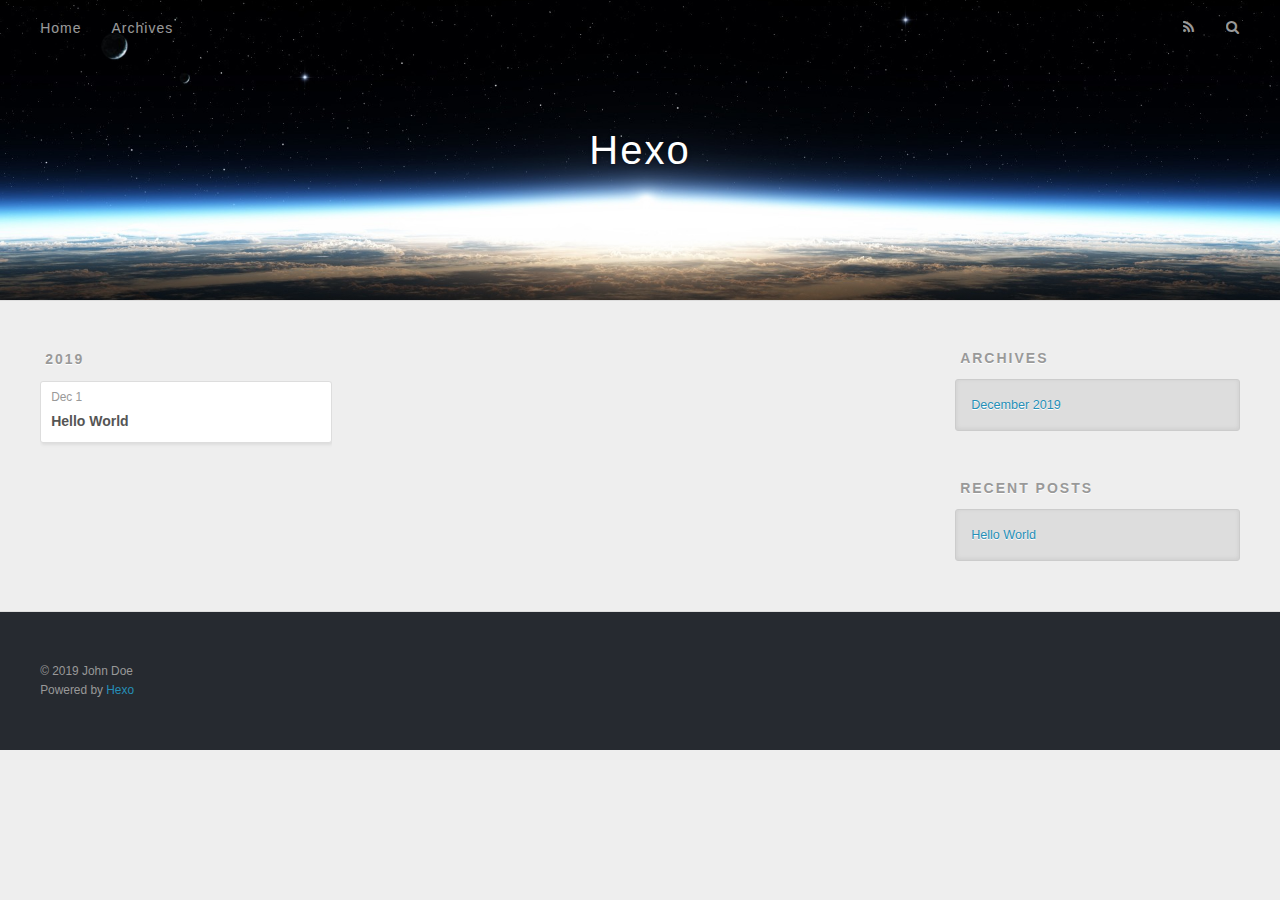
<file: archives/2019/12/index.html>
<!DOCTYPE html>
<html>
<head>
  <meta charset="utf-8">
  

  
  <title>Archives: 2019/12 | Hexo</title>
  <meta name="viewport" content="width=device-width, initial-scale=1, maximum-scale=1">
  <meta property="og:type" content="website">
<meta property="og:title" content="Hexo">
<meta property="og:url" content="http:&#x2F;&#x2F;yoursite.com&#x2F;archives&#x2F;2019&#x2F;12&#x2F;index.html">
<meta property="og:site_name" content="Hexo">
<meta property="og:locale" content="en">
<meta name="twitter:card" content="summary">
  
    <link rel="alternate" href="/atom.xml" title="Hexo" type="application/atom+xml">
  
  
    <link rel="icon" href="/favicon.png">
  
  
    <link href="//fonts.googleapis.com/css?family=Source+Code+Pro" rel="stylesheet" type="text/css">
  
  <link rel="stylesheet" href="/css/style.css">
</head>

<body>
  <div id="container">
    <div id="wrap">
      <header id="header">
  <div id="banner"></div>
  <div id="header-outer" class="outer">
    <div id="header-title" class="inner">
      <h1 id="logo-wrap">
        <a href="/" id="logo">Hexo</a>
      </h1>
      
    </div>
    <div id="header-inner" class="inner">
      <nav id="main-nav">
        <a id="main-nav-toggle" class="nav-icon"></a>
        
          <a class="main-nav-link" href="/">Home</a>
        
          <a class="main-nav-link" href="/archives">Archives</a>
        
      </nav>
      <nav id="sub-nav">
        
          <a id="nav-rss-link" class="nav-icon" href="/atom.xml" title="RSS Feed"></a>
        
        <a id="nav-search-btn" class="nav-icon" title="Search"></a>
      </nav>
      <div id="search-form-wrap">
        <form action="//google.com/search" method="get" accept-charset="UTF-8" class="search-form"><input type="search" name="q" class="search-form-input" placeholder="Search"><button type="submit" class="search-form-submit">&#xF002;</button><input type="hidden" name="sitesearch" value="http://yoursite.com"></form>
      </div>
    </div>
  </div>
</header>
      <div class="outer">
        <section id="main">
  
  
    
    
      
      
      <section class="archives-wrap">
        <div class="archive-year-wrap">
          <a href="/archives/2019" class="archive-year">2019</a>
        </div>
        <div class="archives">
    
    <article class="archive-article archive-type-post">
  <div class="archive-article-inner">
    <header class="archive-article-header">
      <a href="/2019/12/01/hello-world/" class="archive-article-date">
  <time datetime="2019-11-30T19:12:04.851Z" itemprop="datePublished">Dec 1</time>
</a>
      
  
    <h1 itemprop="name">
      <a class="archive-article-title" href="/2019/12/01/hello-world/">Hello World</a>
    </h1>
  

    </header>
  </div>
</article>
  
  
    </div></section>
  


</section>
        
          <aside id="sidebar">
  
    

  
    

  
    
  
    
  <div class="widget-wrap">
    <h3 class="widget-title">Archives</h3>
    <div class="widget">
      <ul class="archive-list"><li class="archive-list-item"><a class="archive-list-link" href="/archives/2019/12/">December 2019</a></li></ul>
    </div>
  </div>


  
    
  <div class="widget-wrap">
    <h3 class="widget-title">Recent Posts</h3>
    <div class="widget">
      <ul>
        
          <li>
            <a href="/2019/12/01/hello-world/">Hello World</a>
          </li>
        
      </ul>
    </div>
  </div>

  
</aside>
        
      </div>
      <footer id="footer">
  
  <div class="outer">
    <div id="footer-info" class="inner">
      &copy; 2019 John Doe<br>
      Powered by <a href="http://hexo.io/" target="_blank">Hexo</a>
    </div>
  </div>
</footer>
    </div>
    <nav id="mobile-nav">
  
    <a href="/" class="mobile-nav-link">Home</a>
  
    <a href="/archives" class="mobile-nav-link">Archives</a>
  
</nav>
    

<script src="//ajax.googleapis.com/ajax/libs/jquery/2.0.3/jquery.min.js"></script>


  <link rel="stylesheet" href="/fancybox/jquery.fancybox.css">
  <script src="/fancybox/jquery.fancybox.pack.js"></script>


<script src="/js/script.js"></script>



  </div>
</body>
</html>
</file>
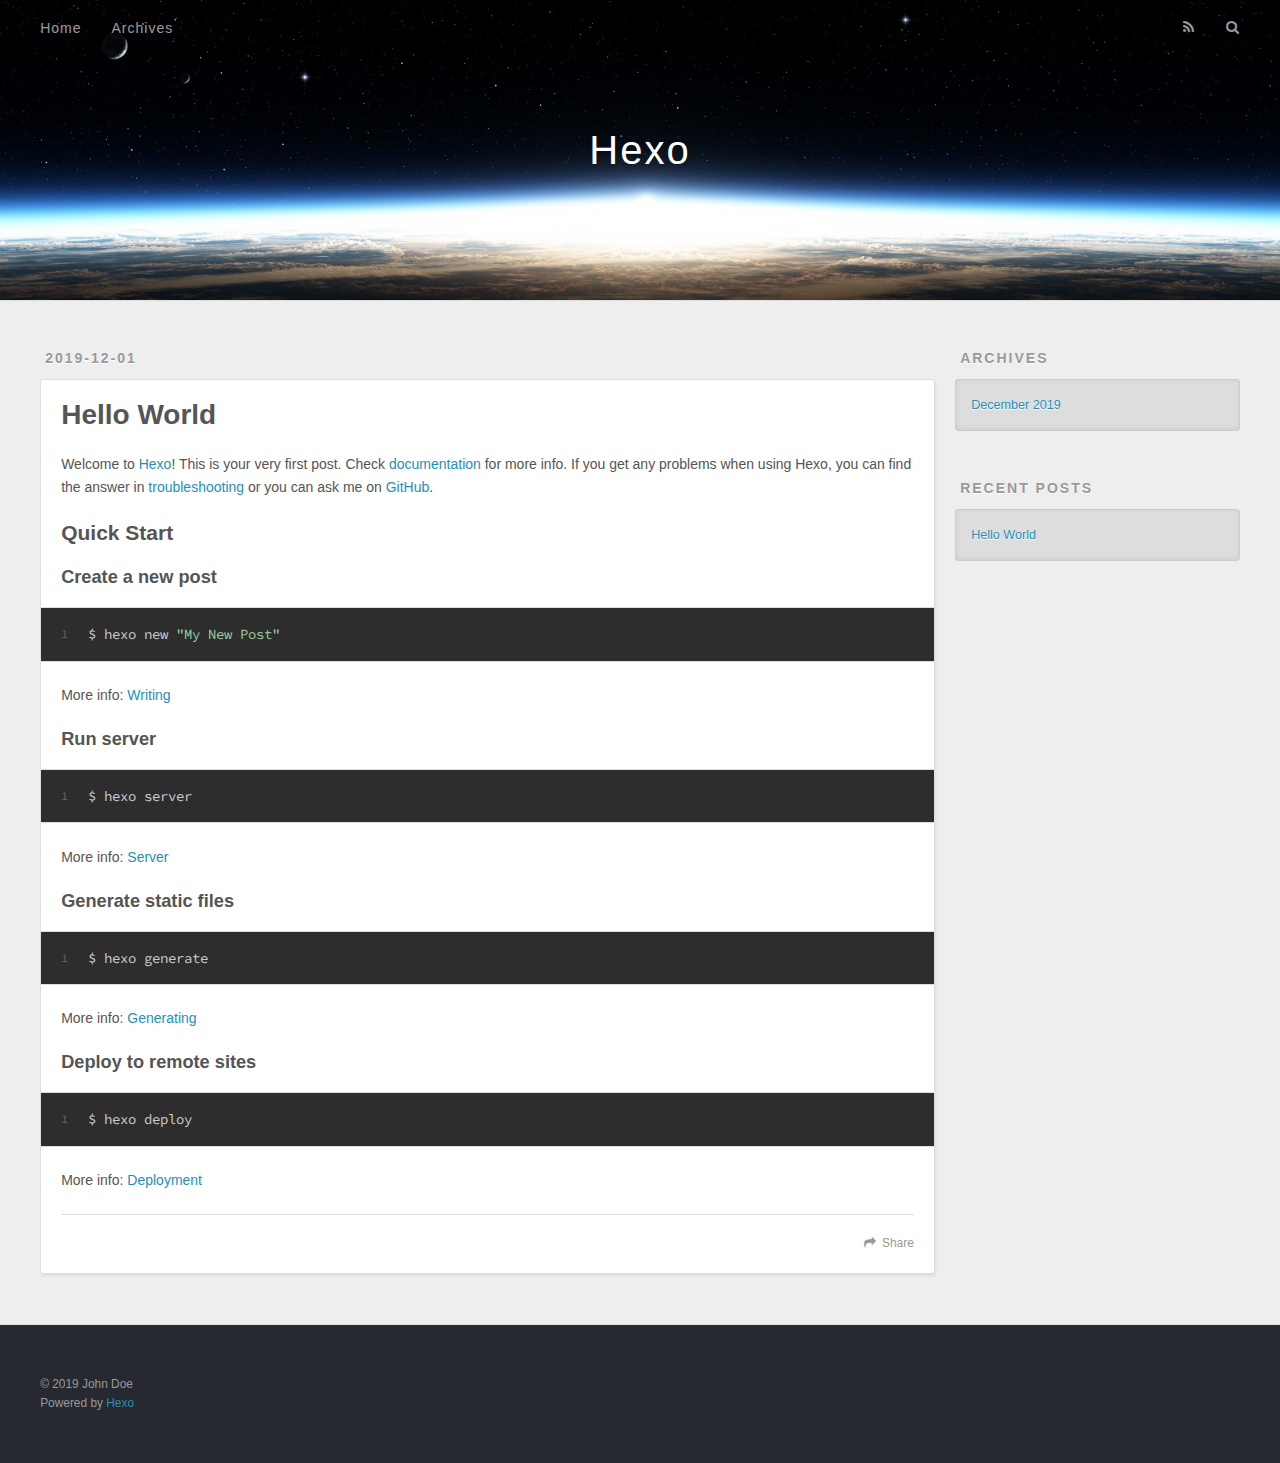
<file: 2019/12/01/hello-world/index.html>
<!DOCTYPE html>
<html>
<head>
  <meta charset="utf-8">
  

  
  <title>Hello World | Hexo</title>
  <meta name="viewport" content="width=device-width, initial-scale=1, maximum-scale=1">
  <meta name="description" content="Welcome to Hexo! This is your very first post. Check documentation for more info. If you get any problems when using Hexo, you can find the answer in troubleshooting or you can ask me on GitHub. Quick">
<meta property="og:type" content="article">
<meta property="og:title" content="Hello World">
<meta property="og:url" content="http:&#x2F;&#x2F;yoursite.com&#x2F;2019&#x2F;12&#x2F;01&#x2F;hello-world&#x2F;index.html">
<meta property="og:site_name" content="Hexo">
<meta property="og:description" content="Welcome to Hexo! This is your very first post. Check documentation for more info. If you get any problems when using Hexo, you can find the answer in troubleshooting or you can ask me on GitHub. Quick">
<meta property="og:locale" content="en">
<meta property="og:updated_time" content="2019-11-30T19:12:04.851Z">
<meta name="twitter:card" content="summary">
  
    <link rel="alternate" href="/atom.xml" title="Hexo" type="application/atom+xml">
  
  
    <link rel="icon" href="/favicon.png">
  
  
    <link href="//fonts.googleapis.com/css?family=Source+Code+Pro" rel="stylesheet" type="text/css">
  
  <link rel="stylesheet" href="/css/style.css">
</head>

<body>
  <div id="container">
    <div id="wrap">
      <header id="header">
  <div id="banner"></div>
  <div id="header-outer" class="outer">
    <div id="header-title" class="inner">
      <h1 id="logo-wrap">
        <a href="/" id="logo">Hexo</a>
      </h1>
      
    </div>
    <div id="header-inner" class="inner">
      <nav id="main-nav">
        <a id="main-nav-toggle" class="nav-icon"></a>
        
          <a class="main-nav-link" href="/">Home</a>
        
          <a class="main-nav-link" href="/archives">Archives</a>
        
      </nav>
      <nav id="sub-nav">
        
          <a id="nav-rss-link" class="nav-icon" href="/atom.xml" title="RSS Feed"></a>
        
        <a id="nav-search-btn" class="nav-icon" title="Search"></a>
      </nav>
      <div id="search-form-wrap">
        <form action="//google.com/search" method="get" accept-charset="UTF-8" class="search-form"><input type="search" name="q" class="search-form-input" placeholder="Search"><button type="submit" class="search-form-submit">&#xF002;</button><input type="hidden" name="sitesearch" value="http://yoursite.com"></form>
      </div>
    </div>
  </div>
</header>
      <div class="outer">
        <section id="main"><article id="post-hello-world" class="article article-type-post" itemscope itemprop="blogPost">
  <div class="article-meta">
    <a href="/2019/12/01/hello-world/" class="article-date">
  <time datetime="2019-11-30T19:12:04.851Z" itemprop="datePublished">2019-12-01</time>
</a>
    
  </div>
  <div class="article-inner">
    
    
      <header class="article-header">
        
  
    <h1 class="article-title" itemprop="name">
      Hello World
    </h1>
  

      </header>
    
    <div class="article-entry" itemprop="articleBody">
      
        <p>Welcome to <a href="https://hexo.io/" target="_blank" rel="noopener">Hexo</a>! This is your very first post. Check <a href="https://hexo.io/docs/" target="_blank" rel="noopener">documentation</a> for more info. If you get any problems when using Hexo, you can find the answer in <a href="https://hexo.io/docs/troubleshooting.html" target="_blank" rel="noopener">troubleshooting</a> or you can ask me on <a href="https://github.com/hexojs/hexo/issues" target="_blank" rel="noopener">GitHub</a>.</p>
<h2 id="Quick-Start"><a href="#Quick-Start" class="headerlink" title="Quick Start"></a>Quick Start</h2><h3 id="Create-a-new-post"><a href="#Create-a-new-post" class="headerlink" title="Create a new post"></a>Create a new post</h3><figure class="highlight bash"><table><tr><td class="gutter"><pre><span class="line">1</span></pre></td><td class="code"><pre><span class="line">$ hexo new <span class="string">"My New Post"</span></span></pre></td></tr></table></figure>

<p>More info: <a href="https://hexo.io/docs/writing.html" target="_blank" rel="noopener">Writing</a></p>
<h3 id="Run-server"><a href="#Run-server" class="headerlink" title="Run server"></a>Run server</h3><figure class="highlight bash"><table><tr><td class="gutter"><pre><span class="line">1</span></pre></td><td class="code"><pre><span class="line">$ hexo server</span></pre></td></tr></table></figure>

<p>More info: <a href="https://hexo.io/docs/server.html" target="_blank" rel="noopener">Server</a></p>
<h3 id="Generate-static-files"><a href="#Generate-static-files" class="headerlink" title="Generate static files"></a>Generate static files</h3><figure class="highlight bash"><table><tr><td class="gutter"><pre><span class="line">1</span></pre></td><td class="code"><pre><span class="line">$ hexo generate</span></pre></td></tr></table></figure>

<p>More info: <a href="https://hexo.io/docs/generating.html" target="_blank" rel="noopener">Generating</a></p>
<h3 id="Deploy-to-remote-sites"><a href="#Deploy-to-remote-sites" class="headerlink" title="Deploy to remote sites"></a>Deploy to remote sites</h3><figure class="highlight bash"><table><tr><td class="gutter"><pre><span class="line">1</span></pre></td><td class="code"><pre><span class="line">$ hexo deploy</span></pre></td></tr></table></figure>

<p>More info: <a href="https://hexo.io/docs/one-command-deployment.html" target="_blank" rel="noopener">Deployment</a></p>

      
    </div>
    <footer class="article-footer">
      <a data-url="http://yoursite.com/2019/12/01/hello-world/" data-id="ck3lygqzv0000hku666o50pxn" class="article-share-link">Share</a>
      
      
    </footer>
  </div>
  
    
  
</article>

</section>
        
          <aside id="sidebar">
  
    

  
    

  
    
  
    
  <div class="widget-wrap">
    <h3 class="widget-title">Archives</h3>
    <div class="widget">
      <ul class="archive-list"><li class="archive-list-item"><a class="archive-list-link" href="/archives/2019/12/">December 2019</a></li></ul>
    </div>
  </div>


  
    
  <div class="widget-wrap">
    <h3 class="widget-title">Recent Posts</h3>
    <div class="widget">
      <ul>
        
          <li>
            <a href="/2019/12/01/hello-world/">Hello World</a>
          </li>
        
      </ul>
    </div>
  </div>

  
</aside>
        
      </div>
      <footer id="footer">
  
  <div class="outer">
    <div id="footer-info" class="inner">
      &copy; 2019 John Doe<br>
      Powered by <a href="http://hexo.io/" target="_blank">Hexo</a>
    </div>
  </div>
</footer>
    </div>
    <nav id="mobile-nav">
  
    <a href="/" class="mobile-nav-link">Home</a>
  
    <a href="/archives" class="mobile-nav-link">Archives</a>
  
</nav>
    

<script src="//ajax.googleapis.com/ajax/libs/jquery/2.0.3/jquery.min.js"></script>


  <link rel="stylesheet" href="/fancybox/jquery.fancybox.css">
  <script src="/fancybox/jquery.fancybox.pack.js"></script>


<script src="/js/script.js"></script>



  </div>
</body>
</html>
</file>
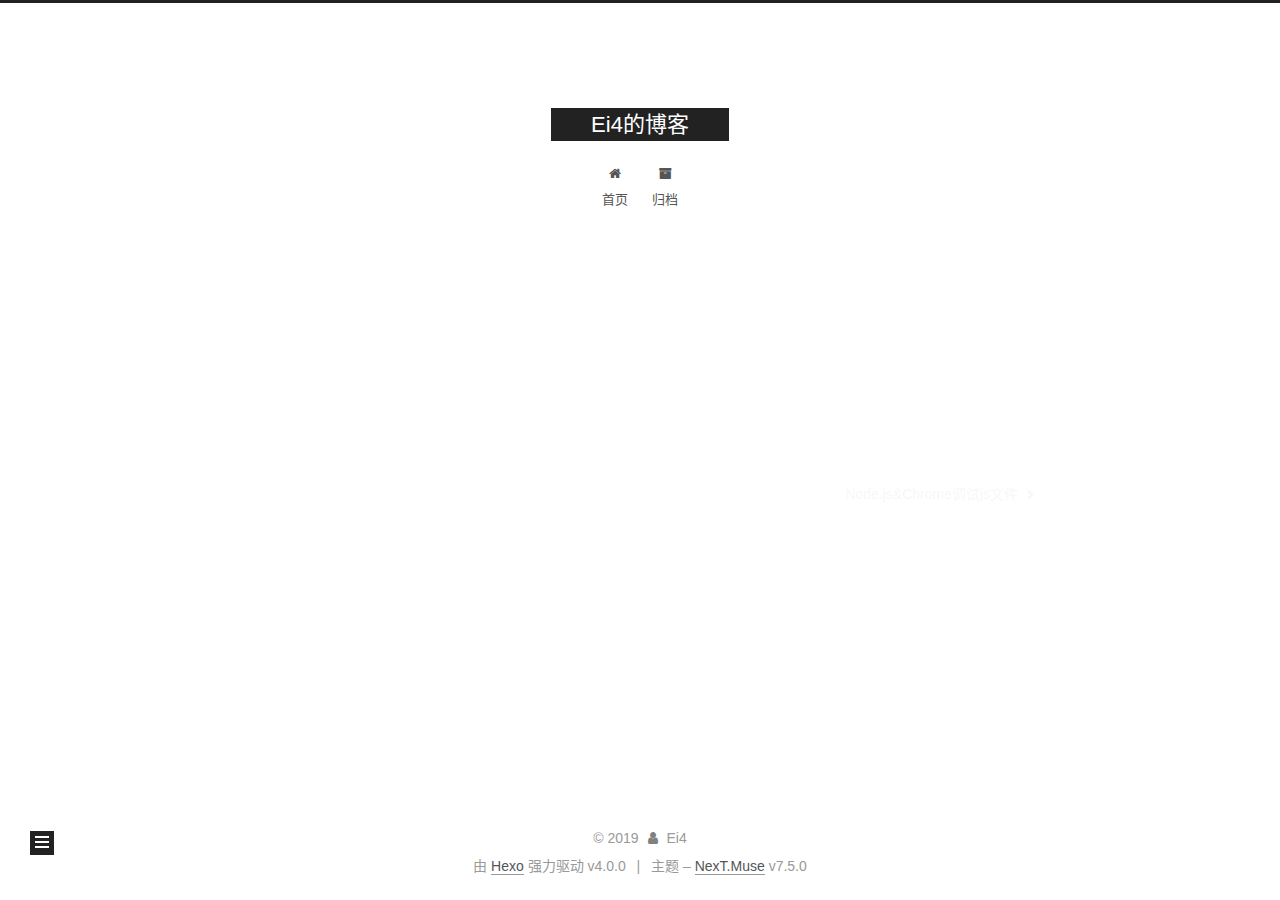
<file: 2019/12/01/这里是Ei4的博客/index.html>
<!DOCTYPE html>
<html lang="zh-CN">
<head>
  <meta charset="UTF-8">
<meta name="viewport" content="width=device-width, initial-scale=1, maximum-scale=2">
<meta name="theme-color" content="#222">
<meta name="generator" content="Hexo 4.0.0">
  <link rel="apple-touch-icon" sizes="180x180" href="/images/apple-touch-icon-next.png">
  <link rel="icon" type="image/png" sizes="32x32" href="/images/favicon-32x32-next.png">
  <link rel="icon" type="image/png" sizes="16x16" href="/images/favicon-16x16-next.png">
  <link rel="mask-icon" href="/images/logo.svg" color="#222">

<link rel="stylesheet" href="/css/main.css">


<link rel="stylesheet" href="/lib/font-awesome/css/font-awesome.min.css">


<script id="hexo-configurations">
  var NexT = window.NexT || {};
  var CONFIG = {
    hostname: new URL('https://www.ei4.cn').hostname,
    root: '/',
    scheme: 'Muse',
    version: '7.5.0',
    exturl: false,
    sidebar: {"position":"left","display":"post","offset":12,"onmobile":false},
    copycode: {"enable":false,"show_result":false,"style":null},
    back2top: {"enable":true,"sidebar":false,"scrollpercent":false},
    bookmark: {"enable":false,"color":"#222","save":"auto"},
    fancybox: false,
    mediumzoom: false,
    lazyload: false,
    pangu: false,
    algolia: {
      appID: '',
      apiKey: '',
      indexName: '',
      hits: {"per_page":10},
      labels: {"input_placeholder":"Search for Posts","hits_empty":"We didn't find any results for the search: ${query}","hits_stats":"${hits} results found in ${time} ms"}
    },
    localsearch: {"enable":false,"trigger":"auto","top_n_per_article":1,"unescape":false,"preload":false},
    path: '',
    motion: {"enable":true,"async":false,"transition":{"post_block":"fadeIn","post_header":"slideDownIn","post_body":"slideDownIn","coll_header":"slideLeftIn","sidebar":"slideUpIn"}},
    sidebarPadding: 40
  };
</script>

  <meta name="description" content="Ei4的博客">
<meta name="keywords" content="Ei4的博客,www.ei4.cn">
<meta property="og:type" content="article">
<meta property="og:title" content="这里是Ei4的博客">
<meta property="og:url" content="https:&#x2F;&#x2F;www.ei4.cn&#x2F;2019&#x2F;12&#x2F;01&#x2F;%E8%BF%99%E9%87%8C%E6%98%AFEi4%E7%9A%84%E5%8D%9A%E5%AE%A2&#x2F;index.html">
<meta property="og:site_name" content="Ei4的博客">
<meta property="og:description" content="Ei4的博客">
<meta property="og:locale" content="zh-CN">
<meta property="og:updated_time" content="2019-11-30T20:52:34.065Z">
<meta name="twitter:card" content="summary">

<link rel="canonical" href="https://www.ei4.cn/2019/12/01/%E8%BF%99%E9%87%8C%E6%98%AFEi4%E7%9A%84%E5%8D%9A%E5%AE%A2/">


<script id="page-configurations">
  // https://hexo.io/docs/variables.html
  CONFIG.page = {
    sidebar: "",
    isHome: false,
    isPost: true,
    isPage: false,
    isArchive: false
  };
</script>

  <title>这里是Ei4的博客 | Ei4的博客</title>
  






  <noscript>
  <style>
  .use-motion .brand,
  .use-motion .menu-item,
  .sidebar-inner,
  .use-motion .post-block,
  .use-motion .pagination,
  .use-motion .comments,
  .use-motion .post-header,
  .use-motion .post-body,
  .use-motion .collection-header { opacity: initial; }

  .use-motion .site-title,
  .use-motion .site-subtitle {
    opacity: initial;
    top: initial;
  }

  .use-motion .logo-line-before i { left: initial; }
  .use-motion .logo-line-after i { right: initial; }
  </style>
</noscript>

</head>

<body itemscope itemtype="http://schema.org/WebPage">
  <div class="container use-motion">
    <div class="headband"></div>

    <header class="header" itemscope itemtype="http://schema.org/WPHeader">
      <div class="header-inner"><div class="site-brand-container">
  <div class="site-meta">

    <div>
      <a href="/" class="brand" rel="start">
        <span class="logo-line-before"><i></i></span>
        <span class="site-title">Ei4的博客</span>
        <span class="logo-line-after"><i></i></span>
      </a>
    </div>
  </div>

  <div class="site-nav-toggle">
    <div class="toggle" aria-label="切换导航栏">
      <span class="toggle-line toggle-line-first"></span>
      <span class="toggle-line toggle-line-middle"></span>
      <span class="toggle-line toggle-line-last"></span>
    </div>
  </div>
</div>


<nav class="site-nav">
  
  <ul id="menu" class="menu">
        <li class="menu-item menu-item-home">

    <a href="/" rel="section"><i class="fa fa-fw fa-home"></i>首页</a>

  </li>
        <li class="menu-item menu-item-archives">

    <a href="/archives/" rel="section"><i class="fa fa-fw fa-archive"></i>归档</a>

  </li>
  </ul>

</nav>
</div>
    </header>

    
  <div class="back-to-top">
    <i class="fa fa-arrow-up"></i>
    <span>0%</span>
  </div>


    <main class="main">
      <div class="main-inner">
        <div class="content-wrap">
          

          <div class="content">
            

  <div class="posts-expand">
      
  
  
  <article itemscope itemtype="http://schema.org/Article" class="post-block " lang="zh-CN">
    <link itemprop="mainEntityOfPage" href="https://www.ei4.cn/2019/12/01/%E8%BF%99%E9%87%8C%E6%98%AFEi4%E7%9A%84%E5%8D%9A%E5%AE%A2/">

    <span hidden itemprop="author" itemscope itemtype="http://schema.org/Person">
      <meta itemprop="image" content="/images/avatar.gif">
      <meta itemprop="name" content="Ei4">
      <meta itemprop="description" content="Ei4的博客">
    </span>

    <span hidden itemprop="publisher" itemscope itemtype="http://schema.org/Organization">
      <meta itemprop="name" content="Ei4的博客">
    </span>
      <header class="post-header">
        <h1 class="post-title" itemprop="name headline">
          这里是Ei4的博客
        </h1>

        <div class="post-meta">
            <span class="post-meta-item">
              <span class="post-meta-item-icon">
                <i class="fa fa-calendar-o"></i>
              </span>
              <span class="post-meta-item-text">发表于</span>
              

              <time title="创建时间：2019-12-01 04:52:00 / 修改时间：04:52:34" itemprop="dateCreated datePublished" datetime="2019-12-01T04:52:00+08:00">2019-12-01</time>
            </span>

          

        </div>
      </header>

    
    
    
    <div class="post-body" itemprop="articleBody">

      
        
    </div>

    
    
    

      <footer class="post-footer">

        


        
    <div class="post-nav">
      <div class="post-nav-item"></div>
      <div class="post-nav-item">
    <a href="/2019/12/02/Node-js-Chrome%E8%B0%83%E8%AF%95js%E6%96%87%E4%BB%B6/" rel="next" title="Node.js&Chrome调试js文件">
      Node.js&Chrome调试js文件 <i class="fa fa-chevron-right"></i>
    </a></div>
    </div>
      </footer>
    
  </article>
  
  
  

  </div>


          </div>
          

        </div>
          
  
  <div class="toggle sidebar-toggle">
    <span class="toggle-line toggle-line-first"></span>
    <span class="toggle-line toggle-line-middle"></span>
    <span class="toggle-line toggle-line-last"></span>
  </div>

  <aside class="sidebar">
    <div class="sidebar-inner">

      <ul class="sidebar-nav motion-element">
        <li class="sidebar-nav-toc">
          文章目录
        </li>
        <li class="sidebar-nav-overview">
          站点概览
        </li>
      </ul>

      <!--noindex-->
      <div class="post-toc-wrap sidebar-panel">
      </div>
      <!--/noindex-->

      <div class="site-overview-wrap sidebar-panel">
        <div class="site-author motion-element" itemprop="author" itemscope itemtype="http://schema.org/Person">
  <p class="site-author-name" itemprop="name">Ei4</p>
  <div class="site-description" itemprop="description">Ei4的博客</div>
</div>
<div class="site-state-wrap motion-element">
  <nav class="site-state">
      <div class="site-state-item site-state-posts">
          <a href="/archives/">
        
          <span class="site-state-item-count">2</span>
          <span class="site-state-item-name">日志</span>
        </a>
      </div>
      <div class="site-state-item site-state-categories">
        <span class="site-state-item-count">1</span>
        <span class="site-state-item-name">分类</span>
      </div>
      <div class="site-state-item site-state-tags">
        <span class="site-state-item-count">2</span>
        <span class="site-state-item-name">标签</span>
      </div>
  </nav>
</div>



      </div>

    </div>
  </aside>
  <div id="sidebar-dimmer"></div>


      </div>
    </main>

    <footer class="footer">
      <div class="footer-inner">
        

<div class="copyright">
  
  &copy; 
  <span itemprop="copyrightYear">2019</span>
  <span class="with-love">
    <i class="fa fa-user"></i>
  </span>
  <span class="author" itemprop="copyrightHolder">Ei4</span>
</div>
  <div class="powered-by">由 <a href="https://hexo.io/" class="theme-link" rel="noopener" target="_blank">Hexo</a> 强力驱动 v4.0.0
  </div>
  <span class="post-meta-divider">|</span>
  <div class="theme-info">主题 – <a href="https://muse.theme-next.org/" class="theme-link" rel="noopener" target="_blank">NexT.Muse</a> v7.5.0
  </div>

        








        
      </div>
    </footer>
  </div>

  
  <script src="/lib/anime.min.js"></script>
  <script src="/lib/velocity/velocity.min.js"></script>
  <script src="/lib/velocity/velocity.ui.min.js"></script>
<script src="/js/utils.js"></script><script src="/js/motion.js"></script>
<script src="/js/schemes/muse.js"></script>
<script src="/js/next-boot.js"></script>



  
















  

  

</body>
</html>
</file>
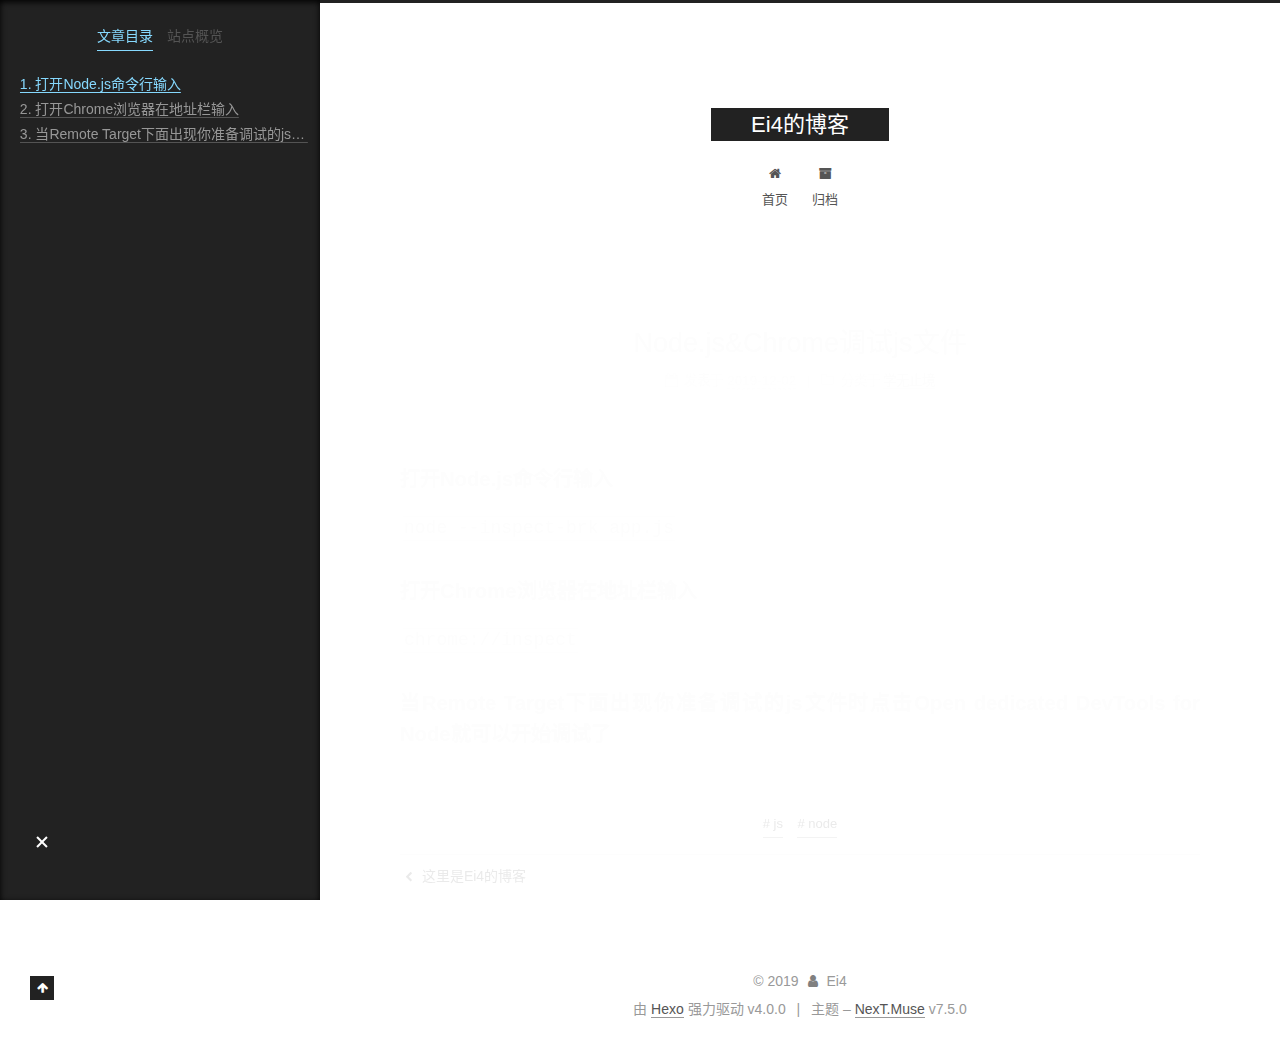
<file: 2019/12/02/Node-js-Chrome调试js文件/index.html>
<!DOCTYPE html>
<html lang="zh-CN">
<head>
  <meta charset="UTF-8">
<meta name="viewport" content="width=device-width, initial-scale=1, maximum-scale=2">
<meta name="theme-color" content="#222">
<meta name="generator" content="Hexo 4.0.0">
  <link rel="apple-touch-icon" sizes="180x180" href="/images/apple-touch-icon-next.png">
  <link rel="icon" type="image/png" sizes="32x32" href="/images/favicon-32x32-next.png">
  <link rel="icon" type="image/png" sizes="16x16" href="/images/favicon-16x16-next.png">
  <link rel="mask-icon" href="/images/logo.svg" color="#222">

<link rel="stylesheet" href="/css/main.css">


<link rel="stylesheet" href="/lib/font-awesome/css/font-awesome.min.css">


<script id="hexo-configurations">
  var NexT = window.NexT || {};
  var CONFIG = {
    hostname: new URL('https://www.ei4.cn').hostname,
    root: '/',
    scheme: 'Muse',
    version: '7.5.0',
    exturl: false,
    sidebar: {"position":"left","display":"post","offset":12,"onmobile":false},
    copycode: {"enable":false,"show_result":false,"style":null},
    back2top: {"enable":true,"sidebar":false,"scrollpercent":false},
    bookmark: {"enable":false,"color":"#222","save":"auto"},
    fancybox: false,
    mediumzoom: false,
    lazyload: false,
    pangu: false,
    algolia: {
      appID: '',
      apiKey: '',
      indexName: '',
      hits: {"per_page":10},
      labels: {"input_placeholder":"Search for Posts","hits_empty":"We didn't find any results for the search: ${query}","hits_stats":"${hits} results found in ${time} ms"}
    },
    localsearch: {"enable":false,"trigger":"auto","top_n_per_article":1,"unescape":false,"preload":false},
    path: '',
    motion: {"enable":true,"async":false,"transition":{"post_block":"fadeIn","post_header":"slideDownIn","post_body":"slideDownIn","coll_header":"slideLeftIn","sidebar":"slideUpIn"}},
    sidebarPadding: 40
  };
</script>

  <meta name="description" content="打开Node.js命令行输入node --inspect-brk  app.js 打开Chrome浏览器在地址栏输入chrome:&#x2F;&#x2F;inspect 当Remote Target下面出现你准备调试的js文件时点击Open dedicated DevTools for Node就可以开始调试了">
<meta name="keywords" content="js,node">
<meta property="og:type" content="article">
<meta property="og:title" content="Node.js&amp;Chrome调试js文件">
<meta property="og:url" content="https:&#x2F;&#x2F;www.ei4.cn&#x2F;2019&#x2F;12&#x2F;02&#x2F;Node-js-Chrome%E8%B0%83%E8%AF%95js%E6%96%87%E4%BB%B6&#x2F;index.html">
<meta property="og:site_name" content="Ei4的博客">
<meta property="og:description" content="打开Node.js命令行输入node --inspect-brk  app.js 打开Chrome浏览器在地址栏输入chrome:&#x2F;&#x2F;inspect 当Remote Target下面出现你准备调试的js文件时点击Open dedicated DevTools for Node就可以开始调试了">
<meta property="og:locale" content="zh-CN">
<meta property="og:updated_time" content="2019-12-02T00:15:47.248Z">
<meta name="twitter:card" content="summary">

<link rel="canonical" href="https://www.ei4.cn/2019/12/02/Node-js-Chrome%E8%B0%83%E8%AF%95js%E6%96%87%E4%BB%B6/">


<script id="page-configurations">
  // https://hexo.io/docs/variables.html
  CONFIG.page = {
    sidebar: "",
    isHome: false,
    isPost: true,
    isPage: false,
    isArchive: false
  };
</script>

  <title>Node.js&Chrome调试js文件 | Ei4的博客</title>
  






  <noscript>
  <style>
  .use-motion .brand,
  .use-motion .menu-item,
  .sidebar-inner,
  .use-motion .post-block,
  .use-motion .pagination,
  .use-motion .comments,
  .use-motion .post-header,
  .use-motion .post-body,
  .use-motion .collection-header { opacity: initial; }

  .use-motion .site-title,
  .use-motion .site-subtitle {
    opacity: initial;
    top: initial;
  }

  .use-motion .logo-line-before i { left: initial; }
  .use-motion .logo-line-after i { right: initial; }
  </style>
</noscript>

</head>

<body itemscope itemtype="http://schema.org/WebPage">
  <div class="container use-motion">
    <div class="headband"></div>

    <header class="header" itemscope itemtype="http://schema.org/WPHeader">
      <div class="header-inner"><div class="site-brand-container">
  <div class="site-meta">

    <div>
      <a href="/" class="brand" rel="start">
        <span class="logo-line-before"><i></i></span>
        <span class="site-title">Ei4的博客</span>
        <span class="logo-line-after"><i></i></span>
      </a>
    </div>
  </div>

  <div class="site-nav-toggle">
    <div class="toggle" aria-label="切换导航栏">
      <span class="toggle-line toggle-line-first"></span>
      <span class="toggle-line toggle-line-middle"></span>
      <span class="toggle-line toggle-line-last"></span>
    </div>
  </div>
</div>


<nav class="site-nav">
  
  <ul id="menu" class="menu">
        <li class="menu-item menu-item-home">

    <a href="/" rel="section"><i class="fa fa-fw fa-home"></i>首页</a>

  </li>
        <li class="menu-item menu-item-archives">

    <a href="/archives/" rel="section"><i class="fa fa-fw fa-archive"></i>归档</a>

  </li>
  </ul>

</nav>
</div>
    </header>

    
  <div class="back-to-top">
    <i class="fa fa-arrow-up"></i>
    <span>0%</span>
  </div>


    <main class="main">
      <div class="main-inner">
        <div class="content-wrap">
          

          <div class="content">
            

  <div class="posts-expand">
      
  
  
  <article itemscope itemtype="http://schema.org/Article" class="post-block " lang="zh-CN">
    <link itemprop="mainEntityOfPage" href="https://www.ei4.cn/2019/12/02/Node-js-Chrome%E8%B0%83%E8%AF%95js%E6%96%87%E4%BB%B6/">

    <span hidden itemprop="author" itemscope itemtype="http://schema.org/Person">
      <meta itemprop="image" content="/images/avatar.gif">
      <meta itemprop="name" content="Ei4">
      <meta itemprop="description" content="Ei4的博客">
    </span>

    <span hidden itemprop="publisher" itemscope itemtype="http://schema.org/Organization">
      <meta itemprop="name" content="Ei4的博客">
    </span>
      <header class="post-header">
        <h1 class="post-title" itemprop="name headline">
          Node.js&Chrome调试js文件
        </h1>

        <div class="post-meta">
            <span class="post-meta-item">
              <span class="post-meta-item-icon">
                <i class="fa fa-calendar-o"></i>
              </span>
              <span class="post-meta-item-text">发表于</span>
              

              <time title="创建时间：2019-12-02 08:06:00 / 修改时间：08:15:47" itemprop="dateCreated datePublished" datetime="2019-12-02T08:06:00+08:00">2019-12-02</time>
            </span>
            <span class="post-meta-item">
              <span class="post-meta-item-icon">
                <i class="fa fa-folder-o"></i>
              </span>
              <span class="post-meta-item-text">分类于</span>
                <span itemprop="about" itemscope itemtype="http://schema.org/Thing">
                  <a href="/categories/%E5%AD%A6%E6%97%A0%E6%AD%A2%E5%A2%83/" itemprop="url" rel="index">
                    <span itemprop="name">学无止境</span>
                  </a>
                </span>
            </span>

          

        </div>
      </header>

    
    
    
    <div class="post-body" itemprop="articleBody">

      
        <h4 id="打开Node-js命令行输入"><a href="#打开Node-js命令行输入" class="headerlink" title="打开Node.js命令行输入"></a>打开Node.js命令行输入</h4><p><code>node --inspect-brk  app.js</code></p>
<h4 id="打开Chrome浏览器在地址栏输入"><a href="#打开Chrome浏览器在地址栏输入" class="headerlink" title="打开Chrome浏览器在地址栏输入"></a>打开Chrome浏览器在地址栏输入</h4><p><code>chrome://inspect</code></p>
<h4 id="当Remote-Target下面出现你准备调试的js文件时点击Open-dedicated-DevTools-for-Node就可以开始调试了"><a href="#当Remote-Target下面出现你准备调试的js文件时点击Open-dedicated-DevTools-for-Node就可以开始调试了" class="headerlink" title="当Remote Target下面出现你准备调试的js文件时点击Open dedicated DevTools for Node就可以开始调试了"></a>当Remote Target下面出现你准备调试的js文件时点击Open dedicated DevTools for Node就可以开始调试了</h4>
    </div>

    
    
    

      <footer class="post-footer">
          <div class="post-tags">
              <a href="/tags/js/" rel="tag"># js</a>
              <a href="/tags/node/" rel="tag"># node</a>
          </div>

        


        
    <div class="post-nav">
      <div class="post-nav-item">
    <a href="/2019/12/01/%E8%BF%99%E9%87%8C%E6%98%AFEi4%E7%9A%84%E5%8D%9A%E5%AE%A2/" rel="prev" title="这里是Ei4的博客">
      <i class="fa fa-chevron-left"></i> 这里是Ei4的博客
    </a></div>
      <div class="post-nav-item"></div>
    </div>
      </footer>
    
  </article>
  
  
  

  </div>


          </div>
          

        </div>
          
  
  <div class="toggle sidebar-toggle">
    <span class="toggle-line toggle-line-first"></span>
    <span class="toggle-line toggle-line-middle"></span>
    <span class="toggle-line toggle-line-last"></span>
  </div>

  <aside class="sidebar">
    <div class="sidebar-inner">

      <ul class="sidebar-nav motion-element">
        <li class="sidebar-nav-toc">
          文章目录
        </li>
        <li class="sidebar-nav-overview">
          站点概览
        </li>
      </ul>

      <!--noindex-->
      <div class="post-toc-wrap sidebar-panel">
          <div class="post-toc motion-element"><ol class="nav"><li class="nav-item nav-level-4"><a class="nav-link" href="#打开Node-js命令行输入"><span class="nav-number">1.</span> <span class="nav-text">打开Node.js命令行输入</span></a></li><li class="nav-item nav-level-4"><a class="nav-link" href="#打开Chrome浏览器在地址栏输入"><span class="nav-number">2.</span> <span class="nav-text">打开Chrome浏览器在地址栏输入</span></a></li><li class="nav-item nav-level-4"><a class="nav-link" href="#当Remote-Target下面出现你准备调试的js文件时点击Open-dedicated-DevTools-for-Node就可以开始调试了"><span class="nav-number">3.</span> <span class="nav-text">当Remote Target下面出现你准备调试的js文件时点击Open dedicated DevTools for Node就可以开始调试了</span></a></li></ol></div>
      </div>
      <!--/noindex-->

      <div class="site-overview-wrap sidebar-panel">
        <div class="site-author motion-element" itemprop="author" itemscope itemtype="http://schema.org/Person">
  <p class="site-author-name" itemprop="name">Ei4</p>
  <div class="site-description" itemprop="description">Ei4的博客</div>
</div>
<div class="site-state-wrap motion-element">
  <nav class="site-state">
      <div class="site-state-item site-state-posts">
          <a href="/archives/">
        
          <span class="site-state-item-count">2</span>
          <span class="site-state-item-name">日志</span>
        </a>
      </div>
      <div class="site-state-item site-state-categories">
        <span class="site-state-item-count">1</span>
        <span class="site-state-item-name">分类</span>
      </div>
      <div class="site-state-item site-state-tags">
        <span class="site-state-item-count">2</span>
        <span class="site-state-item-name">标签</span>
      </div>
  </nav>
</div>



      </div>

    </div>
  </aside>
  <div id="sidebar-dimmer"></div>


      </div>
    </main>

    <footer class="footer">
      <div class="footer-inner">
        

<div class="copyright">
  
  &copy; 
  <span itemprop="copyrightYear">2019</span>
  <span class="with-love">
    <i class="fa fa-user"></i>
  </span>
  <span class="author" itemprop="copyrightHolder">Ei4</span>
</div>
  <div class="powered-by">由 <a href="https://hexo.io/" class="theme-link" rel="noopener" target="_blank">Hexo</a> 强力驱动 v4.0.0
  </div>
  <span class="post-meta-divider">|</span>
  <div class="theme-info">主题 – <a href="https://muse.theme-next.org/" class="theme-link" rel="noopener" target="_blank">NexT.Muse</a> v7.5.0
  </div>

        








        
      </div>
    </footer>
  </div>

  
  <script src="/lib/anime.min.js"></script>
  <script src="/lib/velocity/velocity.min.js"></script>
  <script src="/lib/velocity/velocity.ui.min.js"></script>
<script src="/js/utils.js"></script><script src="/js/motion.js"></script>
<script src="/js/schemes/muse.js"></script>
<script src="/js/next-boot.js"></script>



  
















  

  

</body>
</html>
</file>
<file: css/style.css>
body {
  width: 100%;
}
body:before,
body:after {
  content: "";
  display: table;
}
body:after {
  clear: both;
}
html,
body,
div,
span,
applet,
object,
iframe,
h1,
h2,
h3,
h4,
h5,
h6,
p,
blockquote,
pre,
a,
abbr,
acronym,
address,
big,
cite,
code,
del,
dfn,
em,
img,
ins,
kbd,
q,
s,
samp,
small,
strike,
strong,
sub,
sup,
tt,
var,
dl,
dt,
dd,
ol,
ul,
li,
fieldset,
form,
label,
legend,
table,
caption,
tbody,
tfoot,
thead,
tr,
th,
td {
  margin: 0;
  padding: 0;
  border: 0;
  outline: 0;
  font-weight: inherit;
  font-style: inherit;
  font-family: inherit;
  font-size: 100%;
  vertical-align: baseline;
}
body {
  line-height: 1;
  color: #000;
  background: #fff;
}
ol,
ul {
  list-style: none;
}
table {
  border-collapse: separate;
  border-spacing: 0;
  vertical-align: middle;
}
caption,
th,
td {
  text-align: left;
  font-weight: normal;
  vertical-align: middle;
}
a img {
  border: none;
}
input,
button {
  margin: 0;
  padding: 0;
}
input::-moz-focus-inner,
button::-moz-focus-inner {
  border: 0;
  padding: 0;
}
@font-face {
  font-family: FontAwesome;
  font-style: normal;
  font-weight: normal;
  src: url("fonts/fontawesome-webfont.eot?v=#4.0.3");
  src: url("fonts/fontawesome-webfont.eot?#iefix&v=#4.0.3") format("embedded-opentype"), url("fonts/fontawesome-webfont.woff?v=#4.0.3") format("woff"), url("fonts/fontawesome-webfont.ttf?v=#4.0.3") format("truetype"), url("fonts/fontawesome-webfont.svg#fontawesomeregular?v=#4.0.3") format("svg");
}
html,
body,
#container {
  height: 100%;
}
body {
  background: #eee;
  font: 14px -apple-system, BlinkMacSystemFont, "Segoe UI", "Roboto", "Oxygen", "Ubuntu", "Cantarell", "Fira Sans", "Droid Sans", "Helvetica Neue", sans-serif;
  -webkit-text-size-adjust: 100%;
}
.outer {
  max-width: 1220px;
  margin: 0 auto;
  padding: 0 20px;
}
.outer:before,
.outer:after {
  content: "";
  display: table;
}
.outer:after {
  clear: both;
}
.inner {
  display: inline;
  float: left;
  width: 98.33333333333333%;
  margin: 0 0.833333333333333%;
}
.left,
.alignleft {
  float: left;
}
.right,
.alignright {
  float: right;
}
.clear {
  clear: both;
}
#container {
  position: relative;
}
.mobile-nav-on {
  overflow: hidden;
}
#wrap {
  height: 100%;
  width: 100%;
  position: absolute;
  top: 0;
  left: 0;
  -webkit-transition: 0.2s ease-out;
  -moz-transition: 0.2s ease-out;
  -ms-transition: 0.2s ease-out;
  transition: 0.2s ease-out;
  z-index: 1;
  background: #eee;
}
.mobile-nav-on #wrap {
  left: 280px;
}
@media screen and (min-width: 768px) {
  #main {
    display: inline;
    float: left;
    width: 73.33333333333333%;
    margin: 0 0.833333333333333%;
  }
}
.article-date,
.article-category-link,
.archive-year,
.widget-title {
  text-decoration: none;
  text-transform: uppercase;
  letter-spacing: 2px;
  color: #999;
  margin-bottom: 1em;
  margin-left: 5px;
  line-height: 1em;
  text-shadow: 0 1px #fff;
  font-weight: bold;
}
.article-inner,
.archive-article-inner {
  background: #fff;
  -webkit-box-shadow: 1px 2px 3px #ddd;
  box-shadow: 1px 2px 3px #ddd;
  border: 1px solid #ddd;
  border-radius: 3px;
}
.article-entry h1,
.widget h1 {
  font-size: 2em;
}
.article-entry h2,
.widget h2 {
  font-size: 1.5em;
}
.article-entry h3,
.widget h3 {
  font-size: 1.3em;
}
.article-entry h4,
.widget h4 {
  font-size: 1.2em;
}
.article-entry h5,
.widget h5 {
  font-size: 1em;
}
.article-entry h6,
.widget h6 {
  font-size: 1em;
  color: #999;
}
.article-entry hr,
.widget hr {
  border: 1px dashed #ddd;
}
.article-entry strong,
.widget strong {
  font-weight: bold;
}
.article-entry em,
.widget em,
.article-entry cite,
.widget cite {
  font-style: italic;
}
.article-entry sup,
.widget sup,
.article-entry sub,
.widget sub {
  font-size: 0.75em;
  line-height: 0;
  position: relative;
  vertical-align: baseline;
}
.article-entry sup,
.widget sup {
  top: -0.5em;
}
.article-entry sub,
.widget sub {
  bottom: -0.2em;
}
.article-entry small,
.widget small {
  font-size: 0.85em;
}
.article-entry acronym,
.widget acronym,
.article-entry abbr,
.widget abbr {
  border-bottom: 1px dotted;
}
.article-entry ul,
.widget ul,
.article-entry ol,
.widget ol,
.article-entry dl,
.widget dl {
  margin: 0 20px;
  line-height: 1.6em;
}
.article-entry ul ul,
.widget ul ul,
.article-entry ol ul,
.widget ol ul,
.article-entry ul ol,
.widget ul ol,
.article-entry ol ol,
.widget ol ol {
  margin-top: 0;
  margin-bottom: 0;
}
.article-entry ul,
.widget ul {
  list-style: disc;
}
.article-entry ol,
.widget ol {
  list-style: decimal;
}
.article-entry dt,
.widget dt {
  font-weight: bold;
}
#header {
  height: 300px;
  position: relative;
  border-bottom: 1px solid #ddd;
}
#header:before,
#header:after {
  content: "";
  position: absolute;
  left: 0;
  right: 0;
  height: 40px;
}
#header:before {
  top: 0;
  background: -webkit-linear-gradient(rgba(0,0,0,0.2), transparent);
  background: -moz-linear-gradient(rgba(0,0,0,0.2), transparent);
  background: -ms-linear-gradient(rgba(0,0,0,0.2), transparent);
  background: linear-gradient(rgba(0,0,0,0.2), transparent);
}
#header:after {
  bottom: 0;
  background: -webkit-linear-gradient(transparent, rgba(0,0,0,0.2));
  background: -moz-linear-gradient(transparent, rgba(0,0,0,0.2));
  background: -ms-linear-gradient(transparent, rgba(0,0,0,0.2));
  background: linear-gradient(transparent, rgba(0,0,0,0.2));
}
#header-outer {
  height: 100%;
  position: relative;
}
#header-inner {
  position: relative;
  overflow: hidden;
}
#banner {
  position: absolute;
  top: 0;
  left: 0;
  width: 100%;
  height: 100%;
  background: url("images/banner.jpg") center #000;
  -webkit-background-size: cover;
  -moz-background-size: cover;
  background-size: cover;
  z-index: -1;
}
#header-title {
  text-align: center;
  height: 40px;
  position: absolute;
  top: 50%;
  left: 0;
  margin-top: -20px;
}
#logo,
#subtitle {
  text-decoration: none;
  color: #fff;
  font-weight: 300;
  text-shadow: 0 1px 4px rgba(0,0,0,0.3);
}
#logo {
  font-size: 40px;
  line-height: 40px;
  letter-spacing: 2px;
}
#subtitle {
  font-size: 16px;
  line-height: 16px;
  letter-spacing: 1px;
}
#subtitle-wrap {
  margin-top: 16px;
}
#main-nav {
  float: left;
  margin-left: -15px;
}
.nav-icon,
.main-nav-link {
  float: left;
  color: #fff;
  opacity: 0.6;
  text-decoration: none;
  text-shadow: 0 1px rgba(0,0,0,0.2);
  -webkit-transition: opacity 0.2s;
  -moz-transition: opacity 0.2s;
  -ms-transition: opacity 0.2s;
  transition: opacity 0.2s;
  display: block;
  padding: 20px 15px;
}
.nav-icon:hover,
.main-nav-link:hover {
  opacity: 1;
}
.nav-icon {
  font-family: FontAwesome;
  text-align: center;
  font-size: 14px;
  width: 14px;
  height: 14px;
  padding: 20px 15px;
  position: relative;
  cursor: pointer;
}
.main-nav-link {
  font-weight: 300;
  letter-spacing: 1px;
}
@media screen and (max-width: 479px) {
  .main-nav-link {
    display: none;
  }
}
#main-nav-toggle {
  display: none;
}
#main-nav-toggle:before {
  content: "\f0c9";
}
@media screen and (max-width: 479px) {
  #main-nav-toggle {
    display: block;
  }
}
#sub-nav {
  float: right;
  margin-right: -15px;
}
#nav-rss-link:before {
  content: "\f09e";
}
#nav-search-btn:before {
  content: "\f002";
}
#search-form-wrap {
  position: absolute;
  top: 15px;
  width: 150px;
  height: 30px;
  right: -150px;
  opacity: 0;
  -webkit-transition: 0.2s ease-out;
  -moz-transition: 0.2s ease-out;
  -ms-transition: 0.2s ease-out;
  transition: 0.2s ease-out;
}
#search-form-wrap.on {
  opacity: 1;
  right: 0;
}
@media screen and (max-width: 479px) {
  #search-form-wrap {
    width: 100%;
    right: -100%;
  }
}
.search-form {
  position: absolute;
  top: 0;
  left: 0;
  right: 0;
  background: #fff;
  padding: 5px 15px;
  border-radius: 15px;
  -webkit-box-shadow: 0 0 10px rgba(0,0,0,0.3);
  box-shadow: 0 0 10px rgba(0,0,0,0.3);
}
.search-form-input {
  border: none;
  background: none;
  color: #555;
  width: 100%;
  font: 13px -apple-system, BlinkMacSystemFont, "Segoe UI", "Roboto", "Oxygen", "Ubuntu", "Cantarell", "Fira Sans", "Droid Sans", "Helvetica Neue", sans-serif;
  outline: none;
}
.search-form-input::-webkit-search-results-decoration,
.search-form-input::-webkit-search-cancel-button {
  -webkit-appearance: none;
}
.search-form-submit {
  position: absolute;
  top: 50%;
  right: 10px;
  margin-top: -7px;
  font: 13px FontAwesome;
  border: none;
  background: none;
  color: #bbb;
  cursor: pointer;
}
.search-form-submit:hover,
.search-form-submit:focus {
  color: #777;
}
.article {
  margin: 50px 0;
}
.article-inner {
  overflow: hidden;
}
.article-meta:before,
.article-meta:after {
  content: "";
  display: table;
}
.article-meta:after {
  clear: both;
}
.article-date {
  float: left;
}
.article-category {
  float: left;
  line-height: 1em;
  color: #ccc;
  text-shadow: 0 1px #fff;
  margin-left: 8px;
}
.article-category:before {
  content: "\2022";
}
.article-category-link {
  margin: 0 12px 1em;
}
.article-header {
  padding: 20px 20px 0;
}
.article-title {
  text-decoration: none;
  font-size: 2em;
  font-weight: bold;
  color: #555;
  line-height: 1.1em;
  -webkit-transition: color 0.2s;
  -moz-transition: color 0.2s;
  -ms-transition: color 0.2s;
  transition: color 0.2s;
}
a.article-title:hover {
  color: #258fb8;
}
.article-entry {
  color: #555;
  padding: 0 20px;
}
.article-entry:before,
.article-entry:after {
  content: "";
  display: table;
}
.article-entry:after {
  clear: both;
}
.article-entry p,
.article-entry table {
  line-height: 1.6em;
  margin: 1.6em 0;
}
.article-entry h1,
.article-entry h2,
.article-entry h3,
.article-entry h4,
.article-entry h5,
.article-entry h6 {
  font-weight: bold;
}
.article-entry h1,
.article-entry h2,
.article-entry h3,
.article-entry h4,
.article-entry h5,
.article-entry h6 {
  line-height: 1.1em;
  margin: 1.1em 0;
}
.article-entry a {
  color: #258fb8;
  text-decoration: none;
}
.article-entry a:hover {
  text-decoration: underline;
}
.article-entry ul,
.article-entry ol,
.article-entry dl {
  margin-top: 1.6em;
  margin-bottom: 1.6em;
}
.article-entry img,
.article-entry video {
  max-width: 100%;
  height: auto;
  display: block;
  margin: auto;
}
.article-entry iframe {
  border: none;
}
.article-entry table {
  width: 100%;
  border-collapse: collapse;
  border-spacing: 0;
}
.article-entry th {
  font-weight: bold;
  border-bottom: 3px solid #ddd;
  padding-bottom: 0.5em;
}
.article-entry td {
  border-bottom: 1px solid #ddd;
  padding: 10px 0;
}
.article-entry blockquote {
  font-family: Georgia, "Times New Roman", serif;
  font-size: 1.4em;
  margin: 1.6em 20px;
  text-align: center;
}
.article-entry blockquote footer {
  font-size: 14px;
  margin: 1.6em 0;
  font-family: -apple-system, BlinkMacSystemFont, "Segoe UI", "Roboto", "Oxygen", "Ubuntu", "Cantarell", "Fira Sans", "Droid Sans", "Helvetica Neue", sans-serif;
}
.article-entry blockquote footer cite:before {
  content: "—";
  padding: 0 0.5em;
}
.article-entry .pullquote {
  text-align: left;
  width: 45%;
  margin: 0;
}
.article-entry .pullquote.left {
  margin-left: 0.5em;
  margin-right: 1em;
}
.article-entry .pullquote.right {
  margin-right: 0.5em;
  margin-left: 1em;
}
.article-entry .caption {
  color: #999;
  display: block;
  font-size: 0.9em;
  margin-top: 0.5em;
  position: relative;
  text-align: center;
}
.article-entry .video-container {
  position: relative;
  padding-top: 56.25%;
  height: 0;
  overflow: hidden;
}
.article-entry .video-container iframe,
.article-entry .video-container object,
.article-entry .video-container embed {
  position: absolute;
  top: 0;
  left: 0;
  width: 100%;
  height: 100%;
  margin-top: 0;
}
.article-more-link a {
  display: inline-block;
  line-height: 1em;
  padding: 6px 15px;
  border-radius: 15px;
  background: #eee;
  color: #999;
  text-shadow: 0 1px #fff;
  text-decoration: none;
}
.article-more-link a:hover {
  background: #258fb8;
  color: #fff;
  text-decoration: none;
  text-shadow: 0 1px #1e7293;
}
.article-footer {
  font-size: 0.85em;
  line-height: 1.6em;
  border-top: 1px solid #ddd;
  padding-top: 1.6em;
  margin: 0 20px 20px;
}
.article-footer:before,
.article-footer:after {
  content: "";
  display: table;
}
.article-footer:after {
  clear: both;
}
.article-footer a {
  color: #999;
  text-decoration: none;
}
.article-footer a:hover {
  color: #555;
}
.article-tag-list-item {
  float: left;
  margin-right: 10px;
}
.article-tag-list-link:before {
  content: "#";
}
.article-comment-link {
  float: right;
}
.article-comment-link:before {
  content: "\f075";
  font-family: FontAwesome;
  padding-right: 8px;
}
.article-share-link {
  cursor: pointer;
  float: right;
  margin-left: 20px;
}
.article-share-link:before {
  content: "\f064";
  font-family: FontAwesome;
  padding-right: 6px;
}
#article-nav {
  position: relative;
}
#article-nav:before,
#article-nav:after {
  content: "";
  display: table;
}
#article-nav:after {
  clear: both;
}
@media screen and (min-width: 768px) {
  #article-nav {
    margin: 50px 0;
  }
  #article-nav:before {
    width: 8px;
    height: 8px;
    position: absolute;
    top: 50%;
    left: 50%;
    margin-top: -4px;
    margin-left: -4px;
    content: "";
    border-radius: 50%;
    background: #ddd;
    -webkit-box-shadow: 0 1px 2px #fff;
    box-shadow: 0 1px 2px #fff;
  }
}
.article-nav-link-wrap {
  text-decoration: none;
  text-shadow: 0 1px #fff;
  color: #999;
  -webkit-box-sizing: border-box;
  -moz-box-sizing: border-box;
  box-sizing: border-box;
  margin-top: 50px;
  text-align: center;
  display: block;
}
.article-nav-link-wrap:hover {
  color: #555;
}
@media screen and (min-width: 768px) {
  .article-nav-link-wrap {
    width: 50%;
    margin-top: 0;
  }
}
@media screen and (min-width: 768px) {
  #article-nav-newer {
    float: left;
    text-align: right;
    padding-right: 20px;
  }
}
@media screen and (min-width: 768px) {
  #article-nav-older {
    float: right;
    text-align: left;
    padding-left: 20px;
  }
}
.article-nav-caption {
  text-transform: uppercase;
  letter-spacing: 2px;
  color: #ddd;
  line-height: 1em;
  font-weight: bold;
}
#article-nav-newer .article-nav-caption {
  margin-right: -2px;
}
.article-nav-title {
  font-size: 0.85em;
  line-height: 1.6em;
  margin-top: 0.5em;
}
.article-share-box {
  position: absolute;
  display: none;
  background: #fff;
  -webkit-box-shadow: 1px 2px 10px rgba(0,0,0,0.2);
  box-shadow: 1px 2px 10px rgba(0,0,0,0.2);
  border-radius: 3px;
  margin-left: -145px;
  overflow: hidden;
  z-index: 1;
}
.article-share-box.on {
  display: block;
}
.article-share-input {
  width: 100%;
  background: none;
  -webkit-box-sizing: border-box;
  -moz-box-sizing: border-box;
  box-sizing: border-box;
  font: 14px -apple-system, BlinkMacSystemFont, "Segoe UI", "Roboto", "Oxygen", "Ubuntu", "Cantarell", "Fira Sans", "Droid Sans", "Helvetica Neue", sans-serif;
  padding: 0 15px;
  color: #555;
  outline: none;
  border: 1px solid #ddd;
  border-radius: 3px 3px 0 0;
  height: 36px;
  line-height: 36px;
}
.article-share-links {
  background: #eee;
}
.article-share-links:before,
.article-share-links:after {
  content: "";
  display: table;
}
.article-share-links:after {
  clear: both;
}
.article-share-twitter,
.article-share-facebook,
.article-share-pinterest,
.article-share-google {
  width: 50px;
  height: 36px;
  display: block;
  float: left;
  position: relative;
  color: #999;
  text-shadow: 0 1px #fff;
}
.article-share-twitter:before,
.article-share-facebook:before,
.article-share-pinterest:before,
.article-share-google:before {
  font-size: 20px;
  font-family: FontAwesome;
  width: 20px;
  height: 20px;
  position: absolute;
  top: 50%;
  left: 50%;
  margin-top: -10px;
  margin-left: -10px;
  text-align: center;
}
.article-share-twitter:hover,
.article-share-facebook:hover,
.article-share-pinterest:hover,
.article-share-google:hover {
  color: #fff;
}
.article-share-twitter:before {
  content: "\f099";
}
.article-share-twitter:hover {
  background: #00aced;
  text-shadow: 0 1px #008abe;
}
.article-share-facebook:before {
  content: "\f09a";
}
.article-share-facebook:hover {
  background: #3b5998;
  text-shadow: 0 1px #2f477a;
}
.article-share-pinterest:before {
  content: "\f0d2";
}
.article-share-pinterest:hover {
  background: #cb2027;
  text-shadow: 0 1px #a21a1f;
}
.article-share-google:before {
  content: "\f0d5";
}
.article-share-google:hover {
  background: #dd4b39;
  text-shadow: 0 1px #be3221;
}
.article-gallery {
  background: #000;
  position: relative;
}
.article-gallery-photos {
  position: relative;
  overflow: hidden;
}
.article-gallery-img {
  display: none;
  max-width: 100%;
}
.article-gallery-img:first-child {
  display: block;
}
.article-gallery-img.loaded {
  position: absolute;
  display: block;
}
.article-gallery-img img {
  display: block;
  max-width: 100%;
  margin: 0 auto;
}
#comments {
  background: #fff;
  -webkit-box-shadow: 1px 2px 3px #ddd;
  box-shadow: 1px 2px 3px #ddd;
  padding: 20px;
  border: 1px solid #ddd;
  border-radius: 3px;
  margin: 50px 0;
}
#comments a {
  color: #258fb8;
}
.archives-wrap {
  margin: 50px 0;
}
.archives:before,
.archives:after {
  content: "";
  display: table;
}
.archives:after {
  clear: both;
}
.archive-year-wrap {
  margin-bottom: 1em;
}
.archives {
  -webkit-column-gap: 10px;
  -moz-column-gap: 10px;
  column-gap: 10px;
}
@media screen and (min-width: 480px) and (max-width: 767px) {
  .archives {
    -webkit-column-count: 2;
    -moz-column-count: 2;
    column-count: 2;
  }
}
@media screen and (min-width: 768px) {
  .archives {
    -webkit-column-count: 3;
    -moz-column-count: 3;
    column-count: 3;
  }
}
.archive-article {
  -webkit-column-break-inside: avoid;
  page-break-inside: avoid;
  overflow: hidden;
  break-inside: avoid-column;
}
.archive-article-inner {
  padding: 10px;
  margin-bottom: 15px;
}
.archive-article-title {
  text-decoration: none;
  font-weight: bold;
  color: #555;
  -webkit-transition: color 0.2s;
  -moz-transition: color 0.2s;
  -ms-transition: color 0.2s;
  transition: color 0.2s;
  line-height: 1.6em;
}
.archive-article-title:hover {
  color: #258fb8;
}
.archive-article-footer {
  margin-top: 1em;
}
.archive-article-date {
  color: #999;
  text-decoration: none;
  font-size: 0.85em;
  line-height: 1em;
  margin-bottom: 0.5em;
  display: block;
}
#page-nav {
  margin: 50px auto;
  background: #fff;
  -webkit-box-shadow: 1px 2px 3px #ddd;
  box-shadow: 1px 2px 3px #ddd;
  border: 1px solid #ddd;
  border-radius: 3px;
  text-align: center;
  color: #999;
  overflow: hidden;
}
#page-nav:before,
#page-nav:after {
  content: "";
  display: table;
}
#page-nav:after {
  clear: both;
}
#page-nav a,
#page-nav span {
  padding: 10px 20px;
  line-height: 1;
  height: 2ex;
}
#page-nav a {
  color: #999;
  text-decoration: none;
}
#page-nav a:hover {
  background: #999;
  color: #fff;
}
#page-nav .prev {
  float: left;
}
#page-nav .next {
  float: right;
}
#page-nav .page-number {
  display: inline-block;
}
@media screen and (max-width: 479px) {
  #page-nav .page-number {
    display: none;
  }
}
#page-nav .current {
  color: #555;
  font-weight: bold;
}
#page-nav .space {
  color: #ddd;
}
#footer {
  background: #262a30;
  padding: 50px 0;
  border-top: 1px solid #ddd;
  color: #999;
}
#footer a {
  color: #258fb8;
  text-decoration: none;
}
#footer a:hover {
  text-decoration: underline;
}
#footer-info {
  line-height: 1.6em;
  font-size: 0.85em;
}
.article-entry pre,
.article-entry .highlight {
  background: #2d2d2d;
  margin: 0 -20px;
  padding: 15px 20px;
  border-style: solid;
  border-color: #ddd;
  border-width: 1px 0;
  overflow: auto;
  color: #ccc;
  line-height: 22.400000000000002px;
}
.article-entry .highlight .gutter pre,
.article-entry .gist .gist-file .gist-data .line-numbers {
  color: #666;
  font-size: 0.85em;
}
.article-entry pre,
.article-entry code {
  font-family: "Source Code Pro", Consolas, Monaco, Menlo, Consolas, monospace;
}
.article-entry code {
  background: #eee;
  text-shadow: 0 1px #fff;
  padding: 0 0.3em;
}
.article-entry pre code {
  background: none;
  text-shadow: none;
  padding: 0;
}
.article-entry .highlight pre {
  border: none;
  margin: 0;
  padding: 0;
}
.article-entry .highlight table {
  margin: 0;
  width: auto;
}
.article-entry .highlight td {
  border: none;
  padding: 0;
}
.article-entry .highlight figcaption {
  font-size: 0.85em;
  color: #999;
  line-height: 1em;
  margin-bottom: 1em;
}
.article-entry .highlight figcaption:before,
.article-entry .highlight figcaption:after {
  content: "";
  display: table;
}
.article-entry .highlight figcaption:after {
  clear: both;
}
.article-entry .highlight figcaption a {
  float: right;
}
.article-entry .highlight .gutter pre {
  text-align: right;
  padding-right: 20px;
}
.article-entry .highlight .line {
  height: 22.400000000000002px;
}
.article-entry .highlight .line.marked {
  background: #515151;
}
.article-entry .gist {
  margin: 0 -20px;
  border-style: solid;
  border-color: #ddd;
  border-width: 1px 0;
  background: #2d2d2d;
  padding: 15px 20px 15px 0;
}
.article-entry .gist .gist-file {
  border: none;
  font-family: "Source Code Pro", Consolas, Monaco, Menlo, Consolas, monospace;
  margin: 0;
}
.article-entry .gist .gist-file .gist-data {
  background: none;
  border: none;
}
.article-entry .gist .gist-file .gist-data .line-numbers {
  background: none;
  border: none;
  padding: 0 20px 0 0;
}
.article-entry .gist .gist-file .gist-data .line-data {
  padding: 0 !important;
}
.article-entry .gist .gist-file .highlight {
  margin: 0;
  padding: 0;
  border: none;
}
.article-entry .gist .gist-file .gist-meta {
  background: #2d2d2d;
  color: #999;
  font: 0.85em -apple-system, BlinkMacSystemFont, "Segoe UI", "Roboto", "Oxygen", "Ubuntu", "Cantarell", "Fira Sans", "Droid Sans", "Helvetica Neue", sans-serif;
  text-shadow: 0 0;
  padding: 0;
  margin-top: 1em;
  margin-left: 20px;
}
.article-entry .gist .gist-file .gist-meta a {
  color: #258fb8;
  font-weight: normal;
}
.article-entry .gist .gist-file .gist-meta a:hover {
  text-decoration: underline;
}
pre .comment,
pre .title {
  color: #999;
}
pre .variable,
pre .attribute,
pre .tag,
pre .regexp,
pre .ruby .constant,
pre .xml .tag .title,
pre .xml .pi,
pre .xml .doctype,
pre .html .doctype,
pre .css .id,
pre .css .class,
pre .css .pseudo {
  color: #f2777a;
}
pre .number,
pre .preprocessor,
pre .built_in,
pre .literal,
pre .params,
pre .constant {
  color: #f99157;
}
pre .class,
pre .ruby .class .title,
pre .css .rules .attribute {
  color: #9c9;
}
pre .string,
pre .value,
pre .inheritance,
pre .header,
pre .ruby .symbol,
pre .xml .cdata {
  color: #9c9;
}
pre .css .hexcolor {
  color: #6cc;
}
pre .function,
pre .python .decorator,
pre .python .title,
pre .ruby .function .title,
pre .ruby .title .keyword,
pre .perl .sub,
pre .javascript .title,
pre .coffeescript .title {
  color: #69c;
}
pre .keyword,
pre .javascript .function {
  color: #c9c;
}
@media screen and (max-width: 479px) {
  #mobile-nav {
    position: absolute;
    top: 0;
    left: 0;
    width: 280px;
    height: 100%;
    background: #191919;
    border-right: 1px solid #fff;
  }
}
@media screen and (max-width: 479px) {
  .mobile-nav-link {
    display: block;
    color: #999;
    text-decoration: none;
    padding: 15px 20px;
    font-weight: bold;
  }
  .mobile-nav-link:hover {
    color: #fff;
  }
}
@media screen and (min-width: 768px) {
  #sidebar {
    display: inline;
    float: left;
    width: 23.333333333333332%;
    margin: 0 0.833333333333333%;
  }
}
.widget-wrap {
  margin: 50px 0;
}
.widget {
  color: #777;
  text-shadow: 0 1px #fff;
  background: #ddd;
  -webkit-box-shadow: 0 -1px 4px #ccc inset;
  box-shadow: 0 -1px 4px #ccc inset;
  border: 1px solid #ccc;
  padding: 15px;
  border-radius: 3px;
}
.widget a {
  color: #258fb8;
  text-decoration: none;
}
.widget a:hover {
  text-decoration: underline;
}
.widget ul ul,
.widget ol ul,
.widget dl ul,
.widget ul ol,
.widget ol ol,
.widget dl ol,
.widget ul dl,
.widget ol dl,
.widget dl dl {
  margin-left: 15px;
  list-style: disc;
}
.widget {
  line-height: 1.6em;
  word-wrap: break-word;
  font-size: 0.9em;
}
.widget ul,
.widget ol {
  list-style: none;
  margin: 0;
}
.widget ul ul,
.widget ol ul,
.widget ul ol,
.widget ol ol {
  margin: 0 20px;
}
.widget ul ul,
.widget ol ul {
  list-style: disc;
}
.widget ul ol,
.widget ol ol {
  list-style: decimal;
}
.category-list-count,
.tag-list-count,
.archive-list-count {
  padding-left: 5px;
  color: #999;
  font-size: 0.85em;
}
.category-list-count:before,
.tag-list-count:before,
.archive-list-count:before {
  content: "(";
}
.category-list-count:after,
.tag-list-count:after,
.archive-list-count:after {
  content: ")";
}
.tagcloud a {
  margin-right: 5px;
  display: inline-block;
}
</file>
<file: css/main.css>
html {
  line-height: 1.15; /* 1 */
  -webkit-text-size-adjust: 100%; /* 2 */
}
body {
  margin: 0;
}
main {
  display: block;
}
h1 {
  font-size: 2em;
  margin: 0.67em 0;
}
hr {
  box-sizing: content-box; /* 1 */
  height: 0; /* 1 */
  overflow: visible; /* 2 */
}
pre {
  font-family: monospace, monospace; /* 1 */
  font-size: 1em; /* 2 */
}
a {
  background: transparent;
}
abbr[title] {
  border-bottom: none; /* 1 */
  text-decoration: underline; /* 2 */
  text-decoration: underline dotted; /* 2 */
}
b,
strong {
  font-weight: bolder;
}
code,
kbd,
samp {
  font-family: monospace, monospace; /* 1 */
  font-size: 1em; /* 2 */
}
small {
  font-size: 80%;
}
sub,
sup {
  font-size: 75%;
  line-height: 0;
  position: relative;
  vertical-align: baseline;
}
sub {
  bottom: -0.25em;
}
sup {
  top: -0.5em;
}
img {
  border-style: none;
}
button,
input,
optgroup,
select,
textarea {
  font-family: inherit; /* 1 */
  font-size: 100%; /* 1 */
  line-height: 1.15; /* 1 */
  margin: 0; /* 2 */
}
button,
input {
/* 1 */
  overflow: visible;
}
button,
select {
/* 1 */
  text-transform: none;
}
button,
[type='button'],
[type='reset'],
[type='submit'] {
  -webkit-appearance: button;
}
button::-moz-focus-inner,
[type='button']::-moz-focus-inner,
[type='reset']::-moz-focus-inner,
[type='submit']::-moz-focus-inner {
  border-style: none;
  padding: 0;
}
button:-moz-focusring,
[type='button']:-moz-focusring,
[type='reset']:-moz-focusring,
[type='submit']:-moz-focusring {
  outline: 1px dotted ButtonText;
}
fieldset {
  padding: 0.35em 0.75em 0.625em;
}
legend {
  box-sizing: border-box; /* 1 */
  color: inherit; /* 2 */
  display: table; /* 1 */
  max-width: 100%; /* 1 */
  padding: 0; /* 3 */
  white-space: normal; /* 1 */
}
progress {
  vertical-align: baseline;
}
textarea {
  overflow: auto;
}
[type='checkbox'],
[type='radio'] {
  box-sizing: border-box; /* 1 */
  padding: 0; /* 2 */
}
[type='number']::-webkit-inner-spin-button,
[type='number']::-webkit-outer-spin-button {
  height: auto;
}
[type='search'] {
  outline-offset: -2px; /* 2 */
  -webkit-appearance: textfield; /* 1 */
}
[type='search']::-webkit-search-decoration {
  -webkit-appearance: none;
}
::-webkit-file-upload-button {
  font: inherit; /* 2 */
  -webkit-appearance: button; /* 1 */
}
details {
  display: block;
}
summary {
  display: list-item;
}
template {
  display: none;
}
[hidden] {
  display: none;
}
::selection {
  background: #262a30;
  color: #fff;
}
html,
body {
  height: 100%;
}
body {
  background: #fff;
  color: #555;
  font-family: 'Lato', "PingFang SC", "Microsoft YaHei", sans-serif;
  font-size: 1em;
  line-height: 2;
}
@media (max-width: 991px) {
  body {
    padding-left: 0 !important;
    padding-right: 0 !important;
  }
}
h1,
h2,
h3,
h4,
h5,
h6 {
  font-family: 'Lato', "PingFang SC", "Microsoft YaHei", sans-serif;
  font-weight: bold;
  line-height: 1.5;
  margin: 20px 0 15px;
}
h1 {
  font-size: 1.5em;
}
h2 {
  font-size: 1.375em;
}
h3 {
  font-size: 1.25em;
}
h4 {
  font-size: 1.125em;
}
h5 {
  font-size: 1em;
}
h6 {
  font-size: 0.875em;
}
p {
  margin: 0 0 20px 0;
}
a,
span.exturl {
  border-bottom: 1px solid #999;
  color: #555;
  outline: 0;
  text-decoration: none;
  overflow-wrap: break-word;
  word-wrap: break-word;
  cursor: pointer;
}
a:hover,
span.exturl:hover {
  border-bottom-color: #222;
  color: #222;
}
iframe,
img,
video {
  display: block;
  margin-left: auto;
  margin-right: auto;
  max-width: 100%;
}
hr {
  background-color: #ddd;
  background-image: repeating-linear-gradient(-45deg, #fff, #fff 4px, transparent 4px, transparent 8px);
  border: 0;
  height: 3px;
  margin: 40px 0;
}
blockquote {
  border-left: 4px solid #ddd;
  color: #666;
  margin: 0;
  padding: 0 15px;
}
blockquote cite::before {
  content: '-';
  padding: 0 5px;
}
dt {
  font-weight: 700;
}
dd {
  margin: 0;
  padding: 0;
}
kbd {
  background-color: #f5f5f5;
  background-image: linear-gradient(#eee, #fff, #eee);
  border: 1px solid #ccc;
  border-radius: 0.2em;
  box-shadow: 0.1em 0.1em 0.2em rgba(0,0,0,0.1);
  font-family: inherit;
  padding: 0.1em 0.3em;
  white-space: nowrap;
}
.table-container {
  -webkit-overflow-scrolling: touch;
  overflow: auto;
}
table {
  border-collapse: collapse;
  border-spacing: 0;
  font-size: 0.875em;
  margin: 0 0 20px 0;
  width: 100%;
}
tbody tr:nth-of-type(odd) {
  background: #f9f9f9;
}
tbody tr:hover {
  background: #f5f5f5;
}
caption,
th,
td {
  font-weight: normal;
  padding: 8px;
  text-align: left;
  vertical-align: middle;
}
th,
td {
  border: 1px solid #ddd;
  border-bottom: 3px solid #ddd;
}
th {
  font-weight: 700;
  padding-bottom: 10px;
}
td {
  border-bottom-width: 1px;
}
.btn {
  background: #222;
  border: 2px solid #222;
  border-radius: 0;
  color: #fff;
  display: inline-block;
  font-size: 0.875em;
  line-height: 2;
  padding: 0 20px;
  text-decoration: none;
  transition-property: background-color;
  transition-delay: 0s;
  transition-duration: 0.2s;
  transition-timing-function: ease-in-out;
}
.btn:hover {
  background: #fff;
  border-color: #222;
  color: #222;
}
.btn + .btn {
  margin: 0 0 8px 8px;
}
.btn .fa-fw {
  text-align: left;
  width: 1.285714285714286em;
}
.toggle {
  line-height: 0;
}
.toggle .toggle-line {
  background: #fff;
  display: inline-block;
  height: 2px;
  left: 0;
  position: relative;
  top: 0;
  transition: all 0.4s;
  vertical-align: top;
  width: 100%;
}
.toggle .toggle-line:not(:first-child) {
  margin-top: 3px;
}
.toggle.toggle-arrow .toggle-line-first {
  left: 50%;
  top: 2px;
  transform: rotate(45deg);
  width: 50%;
}
.toggle.toggle-arrow .toggle-line-middle {
  left: 2px;
  width: 90%;
}
.toggle.toggle-arrow .toggle-line-last {
  left: 50%;
  top: -2px;
  transform: rotate(-45deg);
  width: 50%;
}
.toggle.toggle-close .toggle-line-first {
  transform: rotate(-45deg);
  top: 5px;
}
.toggle.toggle-close .toggle-line-middle {
  opacity: 0;
}
.toggle.toggle-close .toggle-line-last {
  transform: rotate(45deg);
  top: -5px;
}
.highlight,
pre {
  background: #f7f7f7;
  color: #4d4d4c;
  line-height: 1.6;
  margin: 0 auto 20px;
}
pre,
code {
  font-family: consolas, Menlo, monospace, "PingFang SC", "Microsoft YaHei";
}
code {
  background: #eee;
  border-radius: 3px;
  color: #555;
  padding: 2px 4px;
  overflow-wrap: break-word;
  word-wrap: break-word;
}
.highlight *::selection {
  background: #d6d6d6;
}
.highlight pre {
  border: 0;
  margin: 0;
  padding: 0;
}
.highlight table {
  border: 0;
  margin: 0;
  width: auto;
}
.highlight tr:first-child pre {
  padding-top: 10px;
}
.highlight tr:last-child pre {
  padding-bottom: 10px;
}
.highlight td {
  border: 0;
  padding: 0;
}
.highlight figcaption {
  background: #eee;
  color: #4d4d4c;
  font-size: 0.875em;
  line-height: 1.2;
  padding: 0.5em;
}
.highlight figcaption::before,
.highlight figcaption::after {
  content: ' ';
  display: table;
}
.highlight figcaption::after {
  clear: both;
}
.highlight figcaption a {
  color: #4d4d4c;
  float: right;
}
.highlight figcaption a:hover {
  border-bottom-color: #4d4d4c;
}
.highlight .gutter pre {
  background: #eff2f3;
  color: #869194;
  padding-left: 10px;
  padding-right: 10px;
  text-align: right;
  -moz-user-select: none;
  -ms-user-select: none;
  -webkit-user-select: none;
  user-select: none;
}
.highlight .code pre {
  background: #f7f7f7;
  padding-left: 10px;
  width: 100%;
}
.gist table {
  width: auto;
}
.gist table td {
  border: 0;
}
pre {
  overflow: auto;
  padding: 10px;
}
pre code {
  background: none;
  color: #4d4d4c;
  font-size: 0.875em;
  padding: 0;
  text-shadow: none;
}
pre .deletion {
  background: #fdd;
}
pre .addition {
  background: #dfd;
}
pre .meta {
  color: #eab700;
  -moz-user-select: none;
  -ms-user-select: none;
  -webkit-user-select: none;
  user-select: none;
}
pre .comment {
  color: #8e908c;
}
pre .variable,
pre .attribute,
pre .tag,
pre .name,
pre .regexp,
pre .ruby .constant,
pre .xml .tag .title,
pre .xml .pi,
pre .xml .doctype,
pre .html .doctype,
pre .css .id,
pre .css .class,
pre .css .pseudo {
  color: #c82829;
}
pre .number,
pre .preprocessor,
pre .built_in,
pre .builtin-name,
pre .literal,
pre .params,
pre .constant,
pre .command {
  color: #f5871f;
}
pre .ruby .class .title,
pre .css .rules .attribute,
pre .string,
pre .symbol,
pre .value,
pre .inheritance,
pre .header,
pre .ruby .symbol,
pre .xml .cdata,
pre .special,
pre .formula {
  color: #718c00;
}
pre .title,
pre .css .hexcolor {
  color: #3e999f;
}
pre .function,
pre .python .decorator,
pre .python .title,
pre .ruby .function .title,
pre .ruby .title .keyword,
pre .perl .sub,
pre .javascript .title,
pre .coffeescript .title {
  color: #4271ae;
}
pre .keyword,
pre .javascript .function {
  color: #8959a8;
}
.blockquote-center {
  border-left: none;
  margin: 40px 0;
  padding: 0;
  position: relative;
  text-align: center;
}
.blockquote-center::before,
.blockquote-center::after {
  background-repeat: no-repeat;
  background-size: 22px 22px;
  content: ' ';
  display: block;
  height: 24px;
  opacity: 0.2;
  position: absolute;
  width: 100%;
}
.blockquote-center::before {
  background-image: url("../images/quote-l.svg");
  background-position: 0 -6px;
  border-top: 1px solid #ccc;
  top: -20px;
}
.blockquote-center::after {
  background-image: url("../images/quote-r.svg");
  background-position: 100% 8px;
  border-bottom: 1px solid #ccc;
  bottom: -20px;
}
.blockquote-center p,
.blockquote-center div {
  text-align: center;
}
.post-body .group-picture img {
  border: 0;
  margin: 0 auto;
  padding: 0 3px;
}
.group-picture-row {
  margin-bottom: 6px;
  overflow: hidden;
}
.group-picture-column {
  float: left;
  margin-bottom: 10px;
}
.post-body .label {
  display: inline;
  padding: 0 2px;
}
.post-body .label.default {
  background: #f0f0f0;
}
.post-body .label.primary {
  background: #efe6f7;
}
.post-body .label.info {
  background: #e5f2f8;
}
.post-body .label.success {
  background: #e7f4e9;
}
.post-body .label.warning {
  background: #fcf6e1;
}
.post-body .label.danger {
  background: #fae8eb;
}
.post-body .tabs {
  margin-bottom: 20px;
}
.post-body .tabs,
.tabs-comment {
  display: block;
  padding-top: 10px;
  position: relative;
}
.post-body .tabs ul.nav-tabs,
.tabs-comment ul.nav-tabs {
  display: flex;
  flex-wrap: wrap;
  margin: 0;
  margin-bottom: -1px;
  padding: 0;
}
@media (max-width: 413px) {
  .post-body .tabs ul.nav-tabs,
  .tabs-comment ul.nav-tabs {
    display: block;
    margin-bottom: 5px;
  }
}
.post-body .tabs ul.nav-tabs li.tab,
.tabs-comment ul.nav-tabs li.tab {
  background: #fff;
  border-bottom: 1px solid #ddd;
  border-left: 1px solid transparent;
  border-right: 1px solid transparent;
  border-top: 3px solid transparent;
  flex-grow: 1;
  list-style-type: none;
  border-radius: 0 0 0 0;
}
@media (max-width: 413px) {
  .post-body .tabs ul.nav-tabs li.tab,
  .tabs-comment ul.nav-tabs li.tab {
    border-bottom: 1px solid transparent;
    border-left: 3px solid transparent;
    border-right: 1px solid transparent;
    border-top: 1px solid transparent;
  }
}
@media (max-width: 413px) {
  .post-body .tabs ul.nav-tabs li.tab,
  .tabs-comment ul.nav-tabs li.tab {
    border-radius: 0;
  }
}
.post-body .tabs ul.nav-tabs li.tab a,
.tabs-comment ul.nav-tabs li.tab a {
  border-bottom: initial;
  display: block;
  line-height: 1.8;
  outline: 0;
  padding: 0.25em 0.75em;
  text-align: center;
  transition-delay: 0s;
  transition-duration: 0.2s;
  transition-timing-function: ease-out;
}
.post-body .tabs ul.nav-tabs li.tab a i,
.tabs-comment ul.nav-tabs li.tab a i {
  width: 1.285714285714286em;
}
.post-body .tabs ul.nav-tabs li.tab.active,
.tabs-comment ul.nav-tabs li.tab.active {
  border-bottom: 1px solid transparent;
  border-left: 1px solid #ddd;
  border-right: 1px solid #ddd;
  border-top: 3px solid #fc6423;
}
@media (max-width: 413px) {
  .post-body .tabs ul.nav-tabs li.tab.active,
  .tabs-comment ul.nav-tabs li.tab.active {
    border-bottom: 1px solid #ddd;
    border-left: 3px solid #fc6423;
    border-right: 1px solid #ddd;
    border-top: 1px solid #ddd;
  }
}
.post-body .tabs ul.nav-tabs li.tab.active a,
.tabs-comment ul.nav-tabs li.tab.active a {
  color: #555;
  cursor: default;
}
.post-body .tabs .tab-content .tab-pane,
.tabs-comment .tab-content .tab-pane {
  border: 1px solid #ddd;
  padding: 20px 20px 0 20px;
  border-radius: 0;
}
.post-body .tabs .tab-content .tab-pane:not(.active),
.tabs-comment .tab-content .tab-pane:not(.active) {
  display: none;
}
.post-body .tabs .tab-content .tab-pane.active,
.tabs-comment .tab-content .tab-pane.active {
  display: block;
}
.post-body .tabs .tab-content .tab-pane.active:nth-of-type(1),
.tabs-comment .tab-content .tab-pane.active:nth-of-type(1) {
  border-radius: 0 0 0 0;
}
@media (max-width: 413px) {
  .post-body .tabs .tab-content .tab-pane.active:nth-of-type(1),
  .tabs-comment .tab-content .tab-pane.active:nth-of-type(1) {
    border-radius: 0;
  }
}
.post-body .note {
  border-radius: 3px;
  margin-bottom: 20px;
  padding: 15px;
  position: relative;
  border: 1px solid #eee;
  border-left-width: 5px;
}
.post-body .note h2,
.post-body .note h3,
.post-body .note h4,
.post-body .note h5,
.post-body .note h6 {
  margin-top: 0;
  border-bottom: initial;
  margin-bottom: 0;
  padding-top: 0;
}
.post-body .note p:first-child,
.post-body .note ul:first-child,
.post-body .note ol:first-child,
.post-body .note table:first-child,
.post-body .note pre:first-child,
.post-body .note blockquote:first-child,
.post-body .note img:first-child {
  margin-top: 0;
}
.post-body .note p:last-child,
.post-body .note ul:last-child,
.post-body .note ol:last-child,
.post-body .note table:last-child,
.post-body .note pre:last-child,
.post-body .note blockquote:last-child,
.post-body .note img:last-child {
  margin-bottom: 0;
}
.post-body .note.default {
  border-left-color: #777;
}
.post-body .note.default h2,
.post-body .note.default h3,
.post-body .note.default h4,
.post-body .note.default h5,
.post-body .note.default h6 {
  color: #777;
}
.post-body .note.primary {
  border-left-color: #6f42c1;
}
.post-body .note.primary h2,
.post-body .note.primary h3,
.post-body .note.primary h4,
.post-body .note.primary h5,
.post-body .note.primary h6 {
  color: #6f42c1;
}
.post-body .note.info {
  border-left-color: #428bca;
}
.post-body .note.info h2,
.post-body .note.info h3,
.post-body .note.info h4,
.post-body .note.info h5,
.post-body .note.info h6 {
  color: #428bca;
}
.post-body .note.success {
  border-left-color: #5cb85c;
}
.post-body .note.success h2,
.post-body .note.success h3,
.post-body .note.success h4,
.post-body .note.success h5,
.post-body .note.success h6 {
  color: #5cb85c;
}
.post-body .note.warning {
  border-left-color: #f0ad4e;
}
.post-body .note.warning h2,
.post-body .note.warning h3,
.post-body .note.warning h4,
.post-body .note.warning h5,
.post-body .note.warning h6 {
  color: #f0ad4e;
}
.post-body .note.danger {
  border-left-color: #d9534f;
}
.post-body .note.danger h2,
.post-body .note.danger h3,
.post-body .note.danger h4,
.post-body .note.danger h5,
.post-body .note.danger h6 {
  color: #d9534f;
}
.pagination .prev,
.pagination .next,
.pagination .page-number,
.pagination .space {
  display: inline-block;
  margin: 0 10px;
  padding: 0 11px;
  position: relative;
  top: -1px;
}
@media (max-width: 767px) {
  .pagination .prev,
  .pagination .next,
  .pagination .page-number,
  .pagination .space {
    margin: 0 5px;
  }
}
.pagination {
  border-top: 1px solid #eee;
  margin: 120px 0 0;
  text-align: center;
}
.pagination .prev,
.pagination .next,
.pagination .page-number {
  border-bottom: 0;
  border-top: 1px solid #eee;
  transition-property: border-color;
  transition-delay: 0s;
  transition-duration: 0.2s;
  transition-timing-function: ease-in-out;
}
.pagination .prev:hover,
.pagination .next:hover,
.pagination .page-number:hover {
  border-top-color: #222;
}
.pagination .space {
  margin: 0;
  padding: 0;
}
.pagination .prev {
  margin-left: 0;
}
.pagination .next {
  margin-right: 0;
}
.pagination .page-number.current {
  background: #ccc;
  border-top-color: #ccc;
  color: #fff;
}
@media (max-width: 767px) {
  .pagination {
    border-top: none;
  }
  .pagination .prev,
  .pagination .next,
  .pagination .page-number {
    border-bottom: 1px solid #eee;
    border-top: 0;
    margin-bottom: 10px;
    padding: 0 10px;
  }
  .pagination .prev:hover,
  .pagination .next:hover,
  .pagination .page-number:hover {
    border-bottom-color: #222;
  }
}
.comments {
  margin: 60px 20px 0;
  overflow: hidden;
}
.comment-button-group {
  display: flex;
  flex-wrap: wrap-reverse;
  justify-content: center;
  margin: 1em 0;
}
.comment-button-group .comment-button {
  margin: 0.1em 0.2em;
}
.comment-button-group .comment-button.active {
  background: #fff;
  border-color: #222;
  color: #222;
}
.comment-position {
  display: none;
}
.comment-position.active {
  display: block;
}
.tabs-comment {
  background: #fff;
  margin-top: 4em;
  padding-top: 0;
}
.tabs-comment .comments {
  border: 0;
  box-shadow: none;
  margin-top: 0;
  padding-top: 0;
}
.container {
  min-height: 100%;
  position: relative;
}
.main-inner {
  margin: 0 auto;
  width: 700px;
}
@media (min-width: 1200px) {
  .main-inner {
    width: 800px;
  }
}
@media (min-width: 1600px) {
  .main-inner {
    width: 900px;
  }
}
.header {
  background: transparent;
}
.header-inner {
  margin: 0 auto;
  position: relative;
  width: 700px;
}
@media (min-width: 1200px) {
  .header-inner {
    width: 800px;
  }
}
@media (min-width: 1600px) {
  .header-inner {
    width: 900px;
  }
}
.headband {
  background: #222;
  height: 3px;
}
.site-meta {
  margin: 0;
  text-align: center;
}
@media (max-width: 767px) {
  .site-meta {
    text-align: center;
  }
}
.brand {
  background: #222;
  border-bottom: none;
  color: #fff;
  display: inline-block;
  line-height: 1.375em;
  padding: 0 40px;
  position: relative;
}
.brand:hover {
  color: #fff;
}
.site-title {
  display: inline-block;
  font-family: 'Lato', "PingFang SC", "Microsoft YaHei", sans-serif;
  font-size: 1.375em;
  font-weight: normal;
  line-height: 1.5;
  vertical-align: top;
}
.site-subtitle {
  color: #999;
  font-size: 0.8125em;
  margin-top: 10px;
}
.use-motion .brand {
  opacity: 0;
}
.use-motion .site-title,
.use-motion .site-subtitle,
.use-motion .custom-logo-image {
  opacity: 0;
  position: relative;
  top: -10px;
}
.site-nav-toggle {
  display: none;
  left: 10px;
  position: absolute;
}
@media (max-width: 767px) {
  .site-nav-toggle {
    display: block;
  }
}
.site-nav-toggle .toggle {
  background: transparent;
  border: 0;
  margin-top: 2px;
  padding: 10px;
  width: 22px;
}
.site-nav-toggle .toggle .toggle-line {
  background: #555;
  border-radius: 1px;
}
.site-nav {
  display: block;
}
@media (max-width: 767px) {
  .site-nav {
    border-top: 1px solid #ddd;
    clear: both;
    display: none;
    margin: 0 -10px;
    padding: 0 10px;
  }
}
.site-nav.site-nav-on {
  display: block;
}
.menu {
  margin-top: 20px;
  padding-left: 0;
  text-align: center;
}
.menu-item {
  display: inline-block;
  list-style: none;
  margin: 0 10px;
}
@media (max-width: 767px) {
  .menu-item {
    margin-top: 10px;
  }
}
.menu-item a,
.menu-item span.exturl {
  border-bottom: 0;
  display: block;
  font-size: 0.8125em;
  transition-property: border-color;
  transition-delay: 0s;
  transition-duration: 0.2s;
  transition-timing-function: ease-in-out;
}
@media (hover: none) {
  .menu-item a:hover,
  .menu-item span.exturl:hover {
    border-bottom-color: transparent !important;
  }
}
.menu-item .fa {
  margin-right: 8px;
}
.menu-item .badge {
  display: inline-block;
  font-weight: 700;
  line-height: 1;
  margin-left: 0.35em;
  margin-top: 0.35em;
  text-align: center;
  white-space: nowrap;
}
@media (max-width: 767px) {
  .menu-item .badge {
    float: right;
    margin-left: 0;
  }
}
.use-motion .menu-item {
  opacity: 0;
}
.sidebar {
  background: #222;
  bottom: 0;
  box-shadow: inset 0 2px 6px #000;
  position: fixed;
  top: 0;
  z-index: 1200;
}
.sidebar a,
.sidebar span.exturl {
  border-bottom-color: #555;
  color: #999;
}
.sidebar a:hover,
.sidebar span.exturl:hover {
  border-bottom-color: #eee;
  color: #eee;
}
@media (max-width: 991px) {
  .sidebar {
    display: none;
  }
}
.sidebar-inner {
  color: #999;
  padding: 20px 10px;
  text-align: center;
}
.site-overview-wrap {
  overflow-x: hidden;
  overflow-y: auto;
}
.cc-license {
  margin-top: 10px;
  text-align: center;
}
.cc-license .cc-opacity {
  border-bottom: none;
  opacity: 0.7;
}
.cc-license .cc-opacity:hover {
  opacity: 0.9;
}
.cc-license img {
  display: inline-block;
}
.site-author-image {
  border: 2px solid #333;
  display: block;
  height: auto;
  margin: 0 auto;
  max-width: 96px;
  padding: 2px;
}
.site-author-name {
  color: #f5f5f5;
  font-weight: normal;
  margin: 5px 0 0;
  text-align: center;
}
.site-description {
  color: #999;
  font-size: 1em;
  margin-top: 5px;
  text-align: center;
}
.links-of-author {
  margin-top: 15px;
}
.links-of-author a,
.links-of-author span.exturl {
  border-bottom-color: #555;
  display: inline-block;
  font-size: 0.8125em;
  margin-bottom: 10px;
  margin-right: 10px;
  vertical-align: middle;
}
.links-of-author a::before,
.links-of-author span.exturl::before {
  background: #ffff45;
  border-radius: 50%;
  content: ' ';
  display: inline-block;
  height: 4px;
  margin-right: 3px;
  vertical-align: middle;
  width: 4px;
}
.sidebar-button {
  margin-top: 15px;
}
.sidebar-button a {
  border: 1px solid #fc6423;
  border-radius: 4px;
  color: #fc6423;
  display: inline-block;
  padding: 0 15px;
}
.sidebar-button a .fa {
  margin-right: 5px;
}
.sidebar-button a:hover {
  background: #fc6423;
  border: 1px solid #fc6423;
  color: #fff;
}
.sidebar-button a:hover .fa {
  color: #fff;
}
.links-of-blogroll {
  font-size: 0.8125em;
  margin-top: 10px;
}
.links-of-blogroll-title {
  font-size: 0.875em;
  font-weight: 600;
  margin-top: 0;
}
.links-of-blogroll-list {
  list-style: none;
  margin: 0;
  padding: 0;
}
.links-of-blogroll-item {
  padding: 2px 10px;
}
.links-of-blogroll-item a,
.links-of-blogroll-item span.exturl {
  box-sizing: border-box;
  display: inline-block;
  max-width: 280px;
  overflow: hidden;
  text-overflow: ellipsis;
  white-space: nowrap;
}
#sidebar-dimmer {
  display: none;
}
@media (max-width: 767px) {
  #sidebar-dimmer {
    background: #000;
    display: block;
    height: 100%;
    left: 100%;
    opacity: 0;
    position: fixed;
    top: 0;
    width: 100%;
    z-index: 1100;
  }
  .sidebar-active + #sidebar-dimmer {
    opacity: 0.7;
    transform: translateX(-100%);
    transition: opacity 0.5s;
  }
}
.sidebar-nav {
  margin: 0;
  padding-bottom: 20px;
  padding-left: 0;
}
.sidebar-nav li {
  border-bottom: 1px solid transparent;
  color: #555;
  cursor: pointer;
  display: inline-block;
  font-size: 0.875em;
}
.sidebar-nav li.sidebar-nav-overview {
  margin-left: 10px;
}
.sidebar-nav li:hover {
  color: #f5f5f5;
}
.sidebar-nav .sidebar-nav-active {
  border-bottom-color: #87daff;
  color: #87daff;
}
.sidebar-nav .sidebar-nav-active:hover {
  color: #87daff;
}
.sidebar-panel {
  display: none;
}
.sidebar-panel-active {
  display: block;
}
.sidebar-toggle {
  background: #222;
  bottom: 45px;
  cursor: pointer;
  height: 14px;
  left: 30px;
  padding: 5px;
  position: fixed;
  width: 14px;
  z-index: 1300;
}
@media (max-width: 991px) {
  .sidebar-toggle {
    left: 20px;
    opacity: 0.8;
    display: none;
  }
}
.sidebar-toggle:hover .toggle-line {
  background: #87daff;
}
.post-toc-wrap {
  overflow-x: hidden;
  overflow-y: auto;
}
.post-toc {
  font-size: 0.875em;
}
.post-toc ol {
  list-style: none;
  margin: 0;
  padding: 0 2px 5px 10px;
  text-align: left;
}
.post-toc ol > ol {
  padding-left: 0;
}
.post-toc ol a {
  border-bottom-color: #555;
  color: #999;
  transition-property: all;
  transition-delay: 0s;
  transition-duration: 0.2s;
  transition-timing-function: ease-in-out;
}
.post-toc ol a:hover {
  border-bottom-color: #ccc;
  color: #ccc;
}
.post-toc .nav-item {
  line-height: 1.8;
  overflow: hidden;
  text-overflow: ellipsis;
  white-space: nowrap;
}
.post-toc .nav .nav-child {
  display: none;
}
.post-toc .nav .active > .nav-child {
  display: block;
}
.post-toc .nav .active-current > .nav-child {
  display: block;
}
.post-toc .nav .active-current > .nav-child > .nav-item {
  display: block;
}
.post-toc .nav .active > a {
  border-bottom-color: #87daff;
  color: #87daff;
}
.post-toc .nav .active-current > a {
  color: #87daff;
}
.post-toc .nav .active-current > a:hover {
  color: #87daff;
}
.site-state {
  display: flex;
  justify-content: center;
  line-height: 1.4;
  margin-top: 10px;
  overflow: hidden;
  text-align: center;
  white-space: nowrap;
}
.site-state-item {
  padding: 0 15px;
}
.site-state-item:not(:first-child) {
  border-left: 1px solid #333;
}
.site-state-item a {
  border-bottom: none;
}
.site-state-item-count {
  color: inherit;
  display: block;
  font-size: 1.25em;
  font-weight: 600;
  text-align: center;
}
.site-state-item-name {
  color: inherit;
  font-size: 0.875em;
}
.footer {
  color: #999;
  font-size: 0.875em;
  padding: 20px 0;
}
.footer.footer-fixed {
  bottom: 0;
  left: 0;
  position: absolute;
  right: 0;
}
.footer img {
  border: 0;
}
.footer-inner {
  box-sizing: border-box;
  margin: 0 auto;
  text-align: center;
  width: 700px;
}
@media (min-width: 1200px) {
  .footer-inner {
    width: 800px;
  }
}
@media (min-width: 1600px) {
  .footer-inner {
    width: 900px;
  }
}
.with-love {
  color: #808080;
  display: inline-block;
  margin: 0 5px;
}
.powered-by,
.theme-info {
  display: inline-block;
}
@-moz-keyframes iconAnimate {
  0%, 100% {
    transform: scale(1);
  }
  10%, 30% {
    transform: scale(0.9);
  }
  20%, 40%, 60%, 80% {
    transform: scale(1.1);
  }
  50%, 70% {
    transform: scale(1.1);
  }
}
@-webkit-keyframes iconAnimate {
  0%, 100% {
    transform: scale(1);
  }
  10%, 30% {
    transform: scale(0.9);
  }
  20%, 40%, 60%, 80% {
    transform: scale(1.1);
  }
  50%, 70% {
    transform: scale(1.1);
  }
}
@-o-keyframes iconAnimate {
  0%, 100% {
    transform: scale(1);
  }
  10%, 30% {
    transform: scale(0.9);
  }
  20%, 40%, 60%, 80% {
    transform: scale(1.1);
  }
  50%, 70% {
    transform: scale(1.1);
  }
}
@keyframes iconAnimate {
  0%, 100% {
    transform: scale(1);
  }
  10%, 30% {
    transform: scale(0.9);
  }
  20%, 40%, 60%, 80% {
    transform: scale(1.1);
  }
  50%, 70% {
    transform: scale(1.1);
  }
}
.back-to-top {
  background: #222;
  bottom: -100px;
  box-sizing: border-box;
  color: #fff;
  cursor: pointer;
  font-size: 12px;
  left: 30px;
  opacity: 1;
  padding: 0 6px;
  position: fixed;
  text-align: center;
  transition-property: bottom;
  z-index: 1300;
  transition-delay: 0s;
  transition-duration: 0.2s;
  transition-timing-function: ease-in-out;
  width: 24px;
}
.back-to-top span {
  display: none;
}
.back-to-top:hover {
  color: #87daff;
}
.back-to-top.back-to-top-on {
  bottom: 19px;
}
@media (max-width: 991px) {
  .back-to-top {
    left: 20px;
    opacity: 0.8;
  }
}
.post-body {
  font-family: 'Lato', "PingFang SC", "Microsoft YaHei", sans-serif;
  overflow-wrap: break-word;
  word-wrap: break-word;
}
@media (min-width: 1200px) {
  .post-body {
    font-size: 1.125em;
  }
}
.post-body span.exturl .fa {
  font-size: 0.875em;
  margin-left: 4px;
}
.post-body .image-caption,
.post-body .figure .caption {
  color: #999;
  font-size: 0.875em;
  font-weight: bold;
  line-height: 1;
  margin: -20px auto 15px;
  text-align: center;
}
.post-sticky-flag {
  display: inline-block;
  transform: rotate(30deg);
}
.post-button {
  margin-top: 40px;
  text-align: center;
}
.use-motion .post-block,
.use-motion .pagination,
.use-motion .comments {
  opacity: 0;
}
.use-motion .post-header {
  opacity: 0;
}
.use-motion .post-body {
  opacity: 0;
}
.use-motion .collection-header {
  opacity: 0;
}
.posts-collapse {
  margin-left: 55px;
  position: relative;
}
@media (max-width: 767px) {
  .posts-collapse {
    margin-left: 20px;
    margin-right: 20px;
  }
}
.posts-collapse .collection-title {
  font-size: 1.125em;
  position: relative;
}
.posts-collapse .collection-title::before {
  background: #999;
  border: 1px solid #fff;
  border-radius: 50%;
  content: ' ';
  height: 10px;
  left: 0;
  margin-left: -6px;
  margin-top: -4px;
  position: absolute;
  top: 50%;
  width: 10px;
}
.posts-collapse .collection-year {
  margin: 60px 0;
  position: relative;
}
.posts-collapse .collection-year::before {
  background: #bbb;
  border-radius: 50%;
  content: ' ';
  height: 8px;
  left: 0;
  margin-left: -4px;
  margin-top: -4px;
  position: absolute;
  top: 50%;
  width: 8px;
}
.posts-collapse .collection-header {
  display: inline-block;
  margin: 0 0 0 20px;
}
.posts-collapse .collection-header small {
  color: #bbb;
  margin-left: 5px;
}
.posts-collapse .post-header {
  border-bottom: 1px dashed #ccc;
  margin: 30px 0;
  padding-left: 15px;
  position: relative;
  transition-property: border;
  transition-delay: 0s;
  transition-duration: 0.2s;
  transition-timing-function: ease-in-out;
}
.posts-collapse .post-header::before {
  background: #bbb;
  border: 1px solid #fff;
  border-radius: 50%;
  content: ' ';
  height: 6px;
  left: 0;
  margin-left: -4px;
  position: absolute;
  top: 0.75em;
  transition-property: background;
  width: 6px;
  transition-delay: 0s;
  transition-duration: 0.2s;
  transition-timing-function: ease-in-out;
}
.posts-collapse .post-header:hover {
  border-bottom-color: #666;
}
.posts-collapse .post-header:hover::before {
  background: #222;
}
.posts-collapse .post-meta {
  display: inline;
  font-size: 0.75em;
  margin-right: 10px;
}
.posts-collapse .post-title {
  display: inline;
  font-size: 1em;
  font-weight: normal;
  margin-bottom: 0;
  margin-top: 0;
}
.posts-collapse .post-title a,
.posts-collapse .post-title span.exturl {
  border-bottom: none;
  color: #666;
}
.posts-collapse::before {
  background: #f5f5f5;
  content: ' ';
  height: 100%;
  left: 0;
  margin-left: -2px;
  position: absolute;
  top: 1.25em;
  width: 4px;
}
.posts-collapse .fa-external-link {
  font-size: 0.875em;
  margin-left: 5px;
}
.post-eof {
  background: #ccc;
  height: 1px;
  margin: 80px auto 60px;
  text-align: center;
  width: 8%;
}
.post-block:last-child .post-eof {
  display: none;
}
.posts-expand {
  padding-top: 40px;
}
@media (max-width: 767px) {
  .posts-expand {
    margin: 0 20px;
  }
}
@media (min-width: 992px) {
  .post-body {
    text-align: justify;
  }
}
@media (max-width: 991px) {
  .post-body {
    text-align: justify;
  }
}
.post-body h1,
.post-body h2,
.post-body h3,
.post-body h4,
.post-body h5,
.post-body h6 {
  padding-top: 10px;
}
.post-body h1 .header-anchor,
.post-body h2 .header-anchor,
.post-body h3 .header-anchor,
.post-body h4 .header-anchor,
.post-body h5 .header-anchor,
.post-body h6 .header-anchor {
  border-bottom-style: none;
  color: #ccc;
  float: right;
  margin-left: 10px;
  visibility: hidden;
}
.post-body h1 .header-anchor:hover,
.post-body h2 .header-anchor:hover,
.post-body h3 .header-anchor:hover,
.post-body h4 .header-anchor:hover,
.post-body h5 .header-anchor:hover,
.post-body h6 .header-anchor:hover {
  color: inherit;
}
.post-body h1:hover .header-anchor,
.post-body h2:hover .header-anchor,
.post-body h3:hover .header-anchor,
.post-body h4:hover .header-anchor,
.post-body h5:hover .header-anchor,
.post-body h6:hover .header-anchor {
  visibility: visible;
}
.post-body img {
  border: 1px solid #ddd;
  box-sizing: border-box;
  padding: 3px;
}
@media (max-width: 767px) {
  .post-body img {
    padding: initial;
  }
}
.post-body iframe,
.post-body img,
.post-body video {
  margin-bottom: 20px;
}
.post-body .video-container {
  height: 0;
  margin-bottom: 20px;
  overflow: hidden;
  padding-top: 75%;
  position: relative;
  width: 100%;
}
.post-body .video-container iframe,
.post-body .video-container object,
.post-body .video-container embed {
  height: 100%;
  left: 0;
  margin: 0;
  position: absolute;
  top: 0;
  width: 100%;
}
.post-gallery {
  border-collapse: separate;
  display: table;
  table-layout: fixed;
  width: 100%;
}
.post-gallery .post-gallery-img {
  border: 0;
  display: table-cell;
  text-align: center;
  vertical-align: middle;
}
.post-gallery .post-gallery-img img {
  border: 0;
  max-height: 100%;
  max-width: 100%;
}
.post-gallery-row {
  display: table-row;
}
.posts-expand .post-header {
  font-size: 1.125em;
}
.posts-expand .post-title {
  font-weight: 400;
  margin: initial;
  text-align: center;
  overflow-wrap: break-word;
  word-wrap: break-word;
}
.posts-expand .post-title-link {
  border-bottom: none;
  color: #555;
  display: inline-block;
  position: relative;
  vertical-align: top;
}
.posts-expand .post-title-link::before {
  background: #000;
  bottom: 0;
  content: '';
  height: 2px;
  left: 0;
  position: absolute;
  transform: scaleX(0);
  visibility: hidden;
  width: 100%;
  transition-delay: 0s;
  transition-duration: 0.2s;
  transition-timing-function: ease-in-out;
}
.posts-expand .post-title-link:hover::before {
  transform: scaleX(1);
  visibility: visible;
}
.posts-expand .post-title-link .fa {
  font-size: 0.875em;
  margin-left: 5px;
}
.posts-expand .post-meta {
  color: #999;
  font-family: 'Lato', "PingFang SC", "Microsoft YaHei", sans-serif;
  font-size: 0.75em;
  margin: 3px 0 60px 0;
  text-align: center;
}
.posts-expand .post-meta .post-description {
  font-size: 0.875em;
  margin-top: 2px;
}
.posts-expand .post-meta time {
  border-bottom: 1px dashed #999;
  cursor: pointer;
}
.post-meta .post-meta-item + .post-meta-item::before {
  content: '|';
  margin: 0 0.5em;
}
.post-meta-divider {
  margin: 0 0.5em;
}
.post-meta-item-icon {
  margin-right: 3px;
}
@media (max-width: 991px) {
  .post-meta-item-icon {
    display: inline-block;
  }
}
@media (max-width: 991px) {
  .post-meta-item-text {
    display: none;
  }
}
.post-nav {
  border-top: 1px solid #eee;
  display: flex;
  justify-content: space-between;
  margin-top: 15px;
  padding-top: 10px;
}
.post-nav-item {
  flex: 1;
}
.post-nav-item a {
  border-bottom: none;
  display: block;
  font-size: 0.875em;
  line-height: 1.6;
  position: relative;
}
.post-nav-item a:hover {
  border-bottom: none;
  color: #222;
}
.post-nav-item a:active {
  top: 2px;
}
.post-nav-item .fa {
  font-size: 0.75em;
}
.post-nav-item:first-child {
  margin-right: 15px;
}
.post-nav-item:first-child a {
  padding-left: 5px;
}
.post-nav-item:first-child .fa {
  margin-right: 5px;
}
.post-nav-item:last-child {
  margin-left: 15px;
  text-align: right;
}
.post-nav-item:last-child a {
  padding-right: 5px;
}
.post-nav-item:last-child .fa {
  margin-left: 5px;
}
.rtl.post-body p,
.rtl.post-body a,
.rtl.post-body h1,
.rtl.post-body h2,
.rtl.post-body h3,
.rtl.post-body h4,
.rtl.post-body h5,
.rtl.post-body h6,
.rtl.post-body li,
.rtl.post-body ul,
.rtl.post-body ol {
  direction: rtl;
  font-family: UKIJ Ekran;
}
.rtl.post-title {
  font-family: UKIJ Ekran;
}
.post-tags {
  margin-top: 40px;
  text-align: center;
}
.post-tags a {
  display: inline-block;
  font-size: 0.8125em;
}
.post-tags a:not(:last-child) {
  margin-right: 10px;
}
.post-widgets {
  border-top: 1px solid #eee;
  margin-top: 15px;
  text-align: center;
}
.wp_rating {
  height: 20px;
  line-height: 20px;
  margin-top: 10px;
  padding-top: 6px;
  text-align: center;
}
.social-like {
  display: flex;
  font-size: 0.875em;
  justify-content: center;
  text-align: center;
}
.reward-container {
  margin: 20px auto;
  padding: 10px 0;
  text-align: center;
  width: 90%;
}
.reward-container button {
  background: #ff2a2a;
  border: 0;
  border-radius: 5px;
  color: #fff;
  cursor: pointer;
  line-height: 2;
  outline: 0;
  padding: 0 15px;
  vertical-align: text-top;
}
.reward-container button:hover {
  background: #f55;
}
#qr {
  padding-top: 20px;
}
#qr a {
  border: 0;
}
#qr img {
  display: inline-block;
  margin: 0.8em 2em 0 2em;
  max-width: 100%;
  width: 180px;
}
#qr p {
  text-align: center;
}
.category-all-page .category-all-title {
  text-align: center;
}
.category-all-page .category-all {
  margin-top: 20px;
}
.category-all-page .category-list {
  list-style: none;
  margin: 0;
  padding: 0;
}
.category-all-page .category-list-item {
  margin: 5px 10px;
}
.category-all-page .category-list-count {
  color: #bbb;
}
.category-all-page .category-list-count::before {
  content: ' (';
  display: inline;
}
.category-all-page .category-list-count::after {
  content: ') ';
  display: inline;
}
.category-all-page .category-list-child {
  padding-left: 10px;
}
.event-list {
  padding: 0;
}
.event-list hr {
  background: #222;
  margin: 20px 0 45px 0;
}
.event-list hr::after {
  background: #222;
  color: #fff;
  content: 'NOW';
  display: inline-block;
  font-weight: bold;
  padding: 0 5px;
  text-align: right;
}
.event-list .event {
  background: #222;
  margin: 20px 0;
  min-height: 40px;
  padding: 15px 0 15px 10px;
}
.event-list .event .event-summary {
  color: #fff;
  margin: 0;
  padding-bottom: 3px;
}
.event-list .event .event-summary::before {
  animation: dot-flash 1s alternate infinite ease-in-out;
  color: #fff;
  content: '\f111';
  display: inline-block;
  font-family: 'FontAwesome';
  font-size: 10px;
  margin-right: 25px;
  vertical-align: middle;
}
.event-list .event .event-relative-time {
  color: #bbb;
  display: inline-block;
  font-size: 12px;
  font-weight: 400;
  padding-left: 12px;
}
.event-list .event .event-details {
  color: #fff;
  display: block;
  line-height: 18px;
  margin-left: 56px;
  padding-bottom: 6px;
  padding-top: 3px;
  text-indent: -24px;
}
.event-list .event .event-details::before {
  color: #fff;
  display: inline-block;
  font-family: 'FontAwesome';
  margin-right: 9px;
  text-align: center;
  text-indent: 0;
  width: 14px;
}
.event-list .event .event-details.event-location::before {
  content: '\f041';
}
.event-list .event .event-details.event-duration::before {
  content: '\f017';
}
.event-list .event-past {
  background: #f5f5f5;
}
.event-list .event-past .event-summary,
.event-list .event-past .event-details {
  color: #bbb;
  opacity: 0.9;
}
.event-list .event-past .event-summary::before,
.event-list .event-past .event-details::before {
  animation: none;
  color: #bbb;
}
@-moz-keyframes dot-flash {
  from {
    opacity: 1;
    transform: scale(1);
  }
  to {
    opacity: 0;
    transform: scale(0.8);
  }
}
@-webkit-keyframes dot-flash {
  from {
    opacity: 1;
    transform: scale(1);
  }
  to {
    opacity: 0;
    transform: scale(0.8);
  }
}
@-o-keyframes dot-flash {
  from {
    opacity: 1;
    transform: scale(1);
  }
  to {
    opacity: 0;
    transform: scale(0.8);
  }
}
@keyframes dot-flash {
  from {
    opacity: 1;
    transform: scale(1);
  }
  to {
    opacity: 0;
    transform: scale(0.8);
  }
}
ul.breadcrumb {
  font-size: 0.75em;
  list-style: none;
  margin: 1em 0;
  padding: 0 2em;
  text-align: center;
}
ul.breadcrumb li {
  display: inline;
}
ul.breadcrumb li + li::before {
  content: '/\00a0';
  font-weight: normal;
  padding: 0.5em;
}
ul.breadcrumb li + li:last-child {
  font-weight: bold;
}
.tag-cloud {
  text-align: center;
}
.tag-cloud a {
  display: inline-block;
  margin: 10px;
}
.tag-cloud a:hover {
  color: #222 !important;
}
@media (max-width: 767px) {
  .header-inner,
  .main-inner,
  .footer-inner {
    width: auto;
  }
}
.header-inner {
  padding-top: 100px;
}
@media (max-width: 767px) {
  .header-inner {
    padding-top: 50px;
  }
}
.main-inner {
  padding-bottom: 60px;
}
.content {
  padding-top: 70px;
}
@media (max-width: 767px) {
  .content {
    padding-top: 35px;
  }
}
embed {
  display: block;
  margin: 0 auto 25px auto;
}
.custom-logo .site-meta-headline {
  text-align: center;
}
.custom-logo .brand {
  background: none;
}
.custom-logo .site-title {
  color: #222;
  margin: 10px auto 0;
}
.custom-logo .site-title a {
  border: 0;
}
.custom-logo-image {
  background: #fff;
  margin: 0 auto;
  max-width: 150px;
  padding: 5px;
}
@media (max-width: 767px) {
  .site-nav {
    background: #fff;
    border-bottom: 1px solid #ddd;
    left: 0;
    margin: 0;
    padding: 0;
    width: 100%;
  }
}
.site-nav-toggle {
  top: 50px;
}
@media (max-width: 767px) {
  .menu {
    text-align: left;
  }
}
.menu-item-active a,
.menu .menu-item a:hover,
.menu .menu-item span.exturl:hover {
  border-bottom: 1px solid #222 !important;
  color: #222;
}
@media (max-width: 767px) {
  .menu-item-active a,
  .menu .menu-item a:hover,
  .menu .menu-item span.exturl:hover {
    border-bottom: 1px dotted #ddd !important;
  }
}
@media (max-width: 767px) {
  .menu .menu-item {
    display: block;
    margin: 0 10px;
    vertical-align: top;
  }
}
.menu .menu-item a,
.menu .menu-item span.exturl {
  border-bottom: 1px solid transparent;
}
@media (max-width: 767px) {
  .menu .menu-item a,
  .menu .menu-item span.exturl {
    padding: 5px 10px;
  }
}
@media (min-width: 768px) and (max-width: 991px) {
  .menu .menu-item .fa {
    display: block;
    line-height: 2;
    margin-right: 0;
    width: 100%;
  }
}
@media (min-width: 992px) {
  .menu .menu-item .fa {
    display: block;
    line-height: 2;
    margin-right: 0;
    width: 100%;
  }
}
.menu .menu-item .badge {
  background: #eee;
  padding: 1px 4px;
}
.sub-menu {
  margin: 10px 0;
}
.sub-menu .menu-item {
  display: inline-block;
}
.sidebar {
  left: -320px;
}
.sidebar.sidebar-active {
  left: 0;
}
.sidebar {
  transition: all 0.4s;
  width: 320px;
}
</file>
